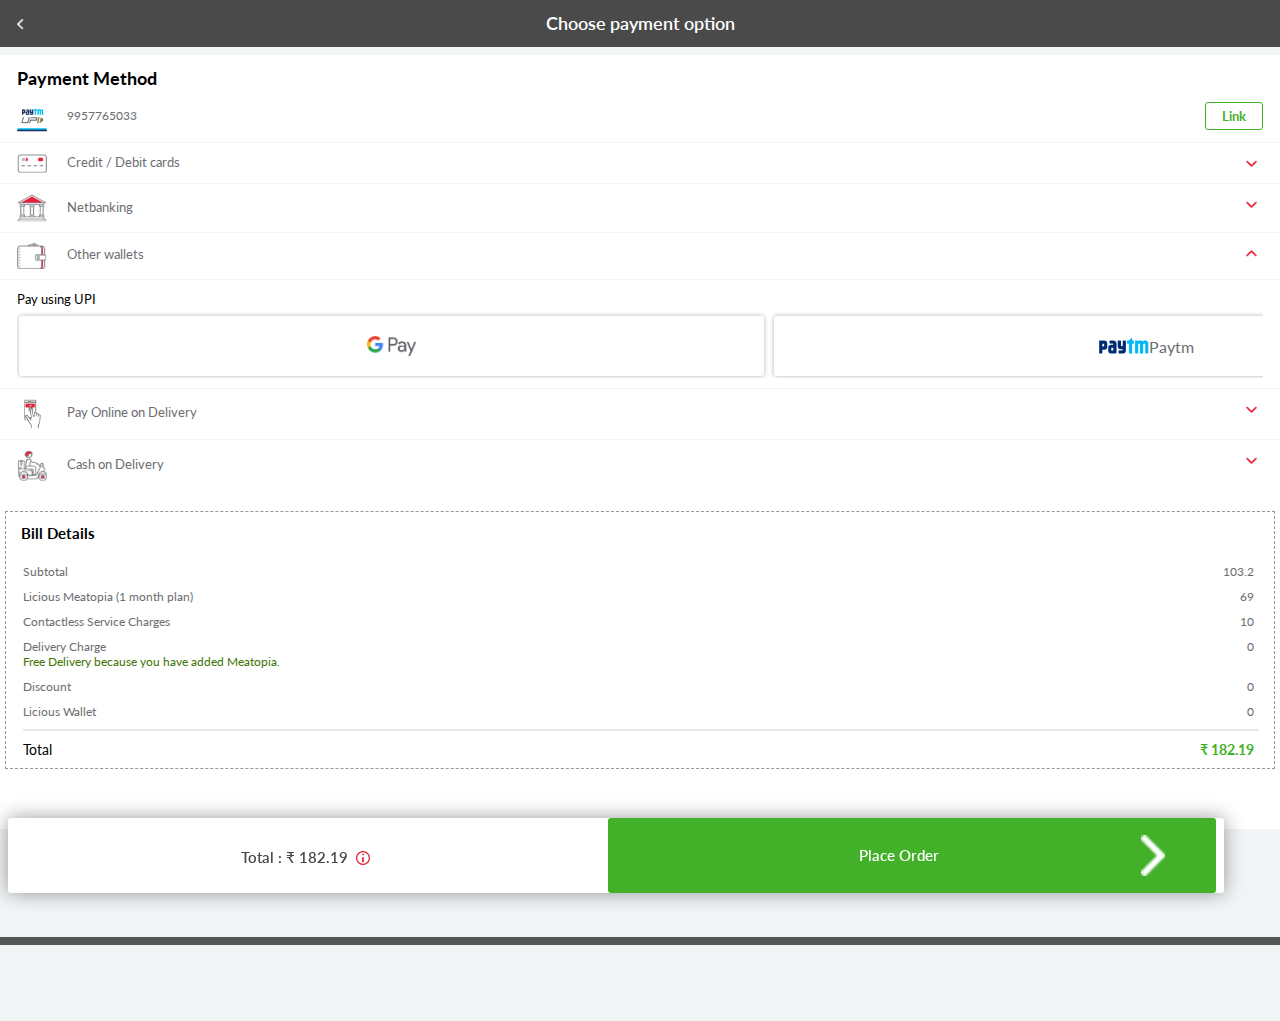
<file: index.html>
<!DOCTYPE html>
<!-- saved from url=(0038)https://m.licious.in/customer/payments -->
<html lang="en">

<head>
  <meta http-equiv="Content-Type" content="text/html; charset=UTF-8">


  <meta name="viewport" content="width=device-width, initial-scale=1.0">
  <!-- Styles -->
  <!-- <link rel="stylesheet" href="./images/main.css"> -->
  <link rel="stylesheet" href="./css/widget.css">
  <script type="text/javascript" src="./js/jquery.min.js"></script>
  <title> Licious | Payment
  </title>

  <!-- 
  <link href="./Licious _ Payment mobile_files/widget.css" rel="stylesheet">
  <link href="./Licious _ Payment mobile_files/cb.css" rel="stylesheet"> -->
</head>

<body>

  <div class="msite-whole-wrapper">
    <div class="loader" style="display: none;">
      <span></span>
    </div>
    <div id="mainWrapper">
      <div class="empty-cart">
        <div class="empty-image">
          <img data-src="/images/empty_cart_icon.png">
        </div>
        <div class="empty-status">
          <div class="empty-header">Your cart awaits your next meal</div>
          <div href="/" class="continue-shop">Continue shopping</div>
        </div>
      </div>
      <div class="checkout-alert">
        <div class="checkout-msg error">Currently not available </div>
      </div>
      <div class="toast"></div>
      <div class="notify-alert">
      </div>
      <div class="add_message">
        <img src="./images/info_2x.png" alt="Info">
        <span>×</span>
      </div>

      <div class="oos-alert">
        <div class="alert-box">
          <div class="header">
            <div><img src="./images/alert.png" alt="Alert!"></div>
            <div>Alert [Change in Delivery address]</div>
          </div>
          <div class="content">
            <p class="message">
              We have detected a change in your Delivery address.
              The Above will affect the Product availability, pricing, offers and more..
            </p>
          </div>
          <div class="ctas">
            <button class="btn-wired change-addr"> Change Address</button>
            <button class="btn-wired select-addr"> Select Address</button>
            <button class="btn-wired dismiss"> Dismiss</button>
            <button class="btn-cont btn-dark continue-shopping"> Continue Shopping</button>
            <button class="btn-dark review-cart"> Review Cart</button>
            <button class="btn-dark go-cart"> Review Cart</button>
            <button class="btn-dark view-cart"> View Cart</button>
            <button class="btn-wired delivery_slot">Ok</button>
            <button class="btn-wired load-money-failed">Ok</button>
          </div>
        </div>
      </div>


      <div class="checkout-oos-alert">
        <div class="alert-box">
          <div class="header">
            Forgot to select delivery slots?
          </div>
          <div class="content">
            <p class="message">
              Please select the time-slots for deliveries
            </p>
          </div>
          <div class="ctas">
            <button class="btn-cont btn-dark continue-shopping"> Continue Shopping</button>
            <button class="btn-dark review-cart"> Review Cart</button>
            <button class="btn-dark viewcart"> View Cart</button>
            <button class="btn-wired change-addr"> Change Address</button>
            <button class="btn-wired select-addr"> Select Address</button>
            <button class="btn-wired dismiss"> Dismiss</button>
            <button class="btn-wired ok"> Ok</button>
            <button class="btn-wired remove-cpn"> Remove Coupon</button>
            <button class="btn-dark apply-cpn">Continue</button>
            <button class="btn-wired cancelbtn"> Cancel</button>
            <button class="btn-dark delivery-waived"> Ok</button>
            <button class="btn-dark load-money-failed"> Ok</button>
            <button class="btn-wired upi-stay"> Stay</button>
            <button class="btn-dark upi-leave"> Leave</button>
            <button class="btn-wired reload-page">Ok</button>
          </div>
        </div>
      </div>

      <div class="ll-coupon-failure-popup">

      </div>
      <div class="page-header">
        <a><span class="back-button"><img src="./images/left-arrow.png"></span></a>
        <span class="title style-bold">Choose payment option</span>
      </div>

      <div class="payments-wrapper">
        <div class="payment-option-wrapper">
          <div class="payment-header">Payment Method</div>
          <div class="auto_renew_toast" style="display: none;">

          </div>
          <ul class="payment-types">
            <li class="pay-method paytm pp show" data-msg="">

              <div class="paytm-details">
                <div class="method-type">


                  <span class="pay-img"><img src="./images/paytm.png"></span><span class="pay-before">&nbsp; (Includes
                    food wallet) </span><span class="pay-name">9957765033</span><span class="pay-after">&nbsp; (Includes
                    food wallet) </span>
                </div>
                <div class="paytm-description">
                  <div class="paytm-verified">
                    <div class="inline-loader">
                      <img src="./images/preloader.gif" class="paytm-inline-loader-img">
                    </div>
                    <div class="paytm-inline-loader">
                      <svg width="32px" height="32px" viewBox="0 0 32 32" version="1.1"
                        xmlns="http://www.w3.org/2000/svg" xmlns:xlink="http://www.w3.org/1999/xlink">
                        <!-- Generator: Sketch 51.2 (57519) - http://www.bohemiancoding.com/sketch -->
                        <title>refresh</title>
                        <desc>Created with Sketch.</desc>
                        <defs>
                          <path
                            d="M0,12 C0,5.37221923 5.37258834,0 11.9998791,0 C18.6273512,0 24,5.37221923 24,12 C24,18.6273575 18.6273512,24 11.9998791,24 C5.37258834,24 0,18.6273575 0,12 Z"
                            id="path-1"></path>
                          <filter x="-29.2%" y="-20.8%" width="158.3%" height="158.3%" filterUnits="objectBoundingBox"
                            id="filter-2">
                            <feoffset dx="0" dy="2" in="SourceAlpha" result="shadowOffsetOuter1"></feoffset>
                            <fegaussianblur stdDeviation="2" in="shadowOffsetOuter1" result="shadowBlurOuter1">
                            </fegaussianblur>
                            <fecolormatrix values="0 0 0 0 0   0 0 0 0 0   0 0 0 0 0  0 0 0 0.131453804 0" type="matrix"
                              in="shadowBlurOuter1"></fecolormatrix>
                          </filter>
                        </defs>
                        <g id="Page-1" stroke="none" stroke-width="1" fill="none" fill-rule="evenodd">
                          <g id="3-copy" transform="translate(-223.000000, -275.000000)">
                            <g id="refresh" transform="translate(227.000000, 277.000000)">
                              <g id="Fill-1">
                                <use fill="black" fill-opacity="1" filter="url(#filter-2)" xlink:href="#path-1"></use>
                                <use fill="#FFFFFF" fill-rule="evenodd" xlink:href="#path-1"></use>
                              </g>
                              <path
                                d="M20.3770389,8.21027455 C19.883271,8.21125447 19.3895627,8.21290808 18.8958543,8.213888 C17.7853834,5.65758623 15.6056585,3.81068439 12.8522371,3.36788361 C9.78458875,2.87431079 6.84852442,4.33726822 5.09778951,6.91071857 C4.32021532,8.05361004 6.14765783,9.1236813 6.91867072,7.99040528 C9.31975017,4.46092172 14.4466936,4.77982402 16.5534687,8.21982876 C16.0972792,8.22105365 15.6412685,8.22221731 15.1850789,8.22319723 C15.0573721,8.22368719 14.9667665,8.2820536 14.9105778,8.36436677 C14.8190178,8.46505342 14.7843025,8.61265368 14.8800976,8.76533727 C15.7489336,10.1495337 16.6175309,11.5335465 17.4864266,12.9175592 C17.632505,13.1500449 17.9475073,13.1481463 18.0922139,12.9151094 C18.954071,11.5268095 19.8161667,10.1383259 20.6780835,8.75002604 C20.8206428,8.52035758 20.6328702,8.20953961 20.3770389,8.21027455 Z"
                                id="Fill-2" fill="#43b02a"></path>
                              <path
                                d="M16.5368626,15.9707464 C14.1556647,19.5022397 9.09142353,19.2128216 6.95585131,15.820202 C7.39273116,15.8190288 7.82961102,15.8177938 8.26672934,15.8168676 C8.39389429,15.8163736 8.484275,15.7579589 8.54037543,15.6752769 C8.63212736,15.5734526 8.66730191,15.4246372 8.57137673,15.2702645 C7.70316149,13.8748581 6.83500586,12.4792664 5.96679061,11.0841071 C5.82102489,10.8493987 5.50594437,10.8513129 5.36131138,11.0865153 C4.49965411,12.4859971 3.63799683,13.8859729 2.77633955,15.2859487 C2.63403166,15.5175079 2.82170876,15.8308229 3.07723101,15.8300819 C3.58606965,15.8286617 4.09490829,15.8274267 4.60374693,15.8260064 C5.72462277,18.3613631 7.88416138,20.1896925 10.6067313,20.6313222 C13.6728791,21.1289582 16.6074502,19.6542043 18.3568774,17.0593214 C19.1339965,15.906836 17.3074834,14.8278938 16.5368626,15.9707464 Z"
                                id="Fill-3" fill="#43b02a"></path>
                            </g>
                          </g>
                        </g>
                      </svg>
                    </div>
                    <span class="amount"></span>
                    <label class="check-container paytm-check">
                      <input type="checkbox" class="paytm-pay" id="paytm-pay" data-method="paytm"
                        data-methodname="Paytm">
                      <span class="checkmark"></span>
                    </label>
                  </div>
                  <button class="check-otp" style="display: inline-block;">Link</button>
                </div>
              </div>
              <div class="paytm-verification">
                <p class="text-wrap get-otp">
                  <input type="Number" class="paytm-otp" required=""><label>Enter OTP</label>
                  <span class="resent-otp">Resend</span>
                </p>
                <p class="error-paytm-otp" style="float: left; font-size: 11px; color: #43b02a;"></p>
                <button class="verify">Verify</button>
              </div>
              <p class="error-amt" style="display: none;">Insufficient balance. Tap place order to add money and pay</p>

            </li>
            <li class="pay-method credit-debit razorpay_cards show">
              <div class="pay-details ccdc" data-method="ccdc" data-methodname="Card" data-isactive="true"
                data-msg="Cards is experiencing low success rates currently, please use an alternate payment method.">
                <div class="method-type">


                  <span class="pay-img"><img src="./images/pay_ccdc.png"></span><span class="pay-name">Credit / Debit
                    cards</span></div>
                <div class="pay-description"><span class="pay-arrow"><img src="./images/dropdown1_icon.png"
                      class=""></span></div>
              </div>
              <div class="pay-section ccdc">
                <p class="text-wrap"><input type="text" class="card-number" maxlength="16" id="card_number"
                    required=""><label>Enter card number</label></p>
                <p class="text-wrap"><input type="text" class="card-owner" id="name_on_card" required=""><label>Name on
                    the card</label></p>
                <p class="text-wrap card-expiry-month"><input type="text" class="ex-month" id="expiry_month"
                    maxlength="2" required=""><label>MM</label></p>
                <p class="text-wrap card-expiry-year"><input type="text" class="ex-year" maxlength="4" id="expiry_year"
                    required=""><label>YYYY</label></p>
                <p class="text-wrap cvv-number-card"><input type="password" maxlength="4" class="cvv" id="card_cvv"
                    required=""><label>CVV</label></p>
                <div class="select-save-card">
                  <label class="check-container">
                    <input type="checkbox" class="check-payment" id="secure-card">
                    <span class="checkmark"></span>
                  </label>
                  <div class="label-name">Securely save card details</div>
                </div>



              </div>
            </li>
            <li class="pay-method netbanking razorpay_netbanking show">
              <div class="pay-details netbank" data-method="netbanking" data-methodname="netbanking"
                data-isactive="true"
                data-msg="Netbanking is experiencing low success rates currently, please use an alternate payment method.">
                <div class="method-type">


                  <span class="pay-img"><img src="./images/pay_nb.png"></span><span class="pay-name">Netbanking</span>
                </div>
                <div class="pay-description"><span class="pay-arrow"><img src="./images/dropdown1_icon.png"
                      class=""></span></div>
              </div>
              <div class="pay-section netbank">
                <div class="nb-text">Popular Banks</div>
                <ul class="popular-bank">

                  <li class="bank-detail">
                    <div class="left"><span class="bank-icon"><img src="./images/HDFC.png"></span><span
                        class="bank-name">HDFC
                        Bank</span><span class="bank-promo" style="margin-left: 10px;color:#417505;"></span></div>
                    <div class="right"><label class="check-container"><input type="checkbox"
                          class="check-payment sub-method imp-banks" data-paysource="HDFC"><span
                          class="checkmark"></span></label></div>
                  </li>
                  <li class="bank-detail">
                    <div class="left"><span class="bank-icon"><img src="./images/icici.png"></span><span
                        class="bank-name">ICICI
                        Bank</span><span class="bank-promo" style="margin-left: 10px;color:#417505;"></span></div>
                    <div class="right"><label class="check-container"><input type="checkbox"
                          class="check-payment sub-method imp-banks" data-paysource="ICIC"><span
                          class="checkmark"></span></label></div>
                  </li>
                  <li class="bank-detail">
                    <div class="left"><span class="bank-icon"><img src="./images/AXIB_1.png"></span><span
                        class="bank-name">Axis
                        Bank</span><span class="bank-promo" style="margin-left: 10px;color:#417505;"></span></div>
                    <div class="right"><label class="check-container"><input type="checkbox"
                          class="check-payment sub-method imp-banks" data-paysource="UTIB"><span
                          class="checkmark"></span></label></div>
                  </li>
                  <li class="bank-detail">
                    <div class="left"><span class="bank-icon"><img src="./images/kotak.png"></span><span
                        class="bank-name">Kotak
                        Bank</span><span class="bank-promo" style="margin-left: 10px;color:#417505;"></span></div>
                    <div class="right"><label class="check-container"><input type="checkbox"
                          class="check-payment sub-method imp-banks" data-paysource="KKBK"><span
                          class="checkmark"></span></label></div>
                  </li>
                  <li class="bank-detail">
                    <div class="left"><span class="bank-icon"><img src="./images/yes.png"></span><span
                        class="bank-name">Yes
                        Bank</span><span class="bank-promo" style="margin-left: 10px;color:#417505;"></span></div>
                    <div class="right"><label class="check-container"><input type="checkbox"
                          class="check-payment sub-method imp-banks" data-paysource="YESB"><span
                          class="checkmark"></span></label></div>
                  </li>
                  <li class="bank-detail">
                    <div class="left"><span class="bank-icon"><img src="./images/SBI.png"></span><span
                        class="bank-name">State Bank of
                        India</span><span class="bank-promo" style="margin-left: 10px;color:#417505;"></span></div>
                    <div class="right"><label class="check-container"><input type="checkbox"
                          class="check-payment sub-method imp-banks" data-paysource="SBIN"><span
                          class="checkmark"></span></label></div>
                  </li>
                  <li class="bank-detail">
                    <div class="left"><span class="bank-icon"><img src="./images/andhra.png"></span><span
                        class="bank-name">Andhra
                        Bank</span><span class="bank-promo" style="margin-left: 10px;color:#417505;"></span></div>
                    <div class="right"><label class="check-container"><input type="checkbox"
                          class="check-payment sub-method imp-banks" data-paysource="ANDB"><span
                          class="checkmark"></span></label></div>
                  </li>
                  <li class="bank-detail">
                    <div class="left"><span class="bank-icon"><img src="./images/canarabank.png"></span><span
                        class="bank-name">Canara
                        Bank</span><span class="bank-promo" style="margin-left: 10px;color:#417505;"></span></div>
                    <div class="right"><label class="check-container"><input type="checkbox"
                          class="check-payment sub-method imp-banks" data-paysource="CNRB"><span
                          class="checkmark"></span></label></div>
                  </li>
                  <li class="bank-detail">
                    <div class="left"><span class="bank-icon"><img src="./images/bob.png"></span><span
                        class="bank-name">Bank of
                        Baroda</span><span class="bank-promo" style="margin-left: 10px;color:#417505;"></span></div>
                    <div class="right"><label class="check-container"><input type="checkbox"
                          class="check-payment sub-method imp-banks" data-paysource="BARB_R"><span
                          class="checkmark"></span></label></div>
                  </li>
                </ul>
                <p class="other-bank">other Bank</p>
                <div class="select-bank">
                  <button class="add-card choose-bank"><span class="bank-name-select">Select Bank</span><span
                      class="img"><img src="./images/down-icon.png" class=""></span></button>
                </div>
                <div class="down-info">
                  <div class="bank-list">
                    <ul>

                      <li class="sub-method" data-paysource="AUBL" data-bankname="AU Small Finance Bank"><span
                          class="">AU Small Finance Bank</span></li>
                      <li class="sub-method" data-paysource="AIRP" data-bankname="Airtel Payments Bank"><span
                          class="">Airtel Payments Bank</span></li>
                      <li class="sub-method" data-paysource="ALLA" data-bankname="Allahabad Bank"><span
                          class="">Allahabad Bank</span></li>
                      <li class="sub-method" data-paysource="ANDB" data-bankname="Andhra Bank"><span class="">Andhra
                          Bank</span></li>
                      <li class="sub-method" data-paysource="UTIB" data-bankname="Axis Bank"><span class="">Axis
                          Bank</span></li>
                      <li class="sub-method" data-paysource="BBKM" data-bankname="Bank of Bahrein and Kuwait"><span
                          class="">Bank of Bahrein and Kuwait</span></li>
                      <li class="sub-method" data-paysource="BARB_R" data-bankname="Bank of Baroda - Retail Banking">
                        <span class="">Bank of Baroda - Retail Banking</span></li>
                      <li class="sub-method" data-paysource="MAHB" data-bankname="Bank of Maharashtra"><span
                          class="">Bank of Maharashtra</span></li>
                      <li class="sub-method" data-paysource="CNRB" data-bankname="Canara Bank"><span class="">Canara
                          Bank</span></li>
                      <li class="sub-method" data-paysource="CSBK" data-bankname="Catholic Syrian Bank"><span
                          class="">Catholic Syrian Bank</span></li>
                      <li class="sub-method" data-paysource="CBIN" data-bankname="Central Bank of India"><span
                          class="">Central Bank of India</span></li>
                      <li class="sub-method" data-paysource="COSB" data-bankname="Cosmos Co-operative Bank"><span
                          class="">Cosmos Co-operative Bank</span></li>
                      <li class="sub-method" data-paysource="DCBL" data-bankname="DCB Bank"><span class="">DCB
                          Bank</span></li>
                      <li class="sub-method" data-paysource="BKDN" data-bankname="Dena Bank"><span class="">Dena
                          Bank</span></li>
                      <li class="sub-method" data-paysource="DEUT" data-bankname="Deutsche Bank"><span class="">Deutsche
                          Bank</span></li>
                      <li class="sub-method" data-paysource="DBSS" data-bankname="Development Bank of Singapore"><span
                          class="">Development Bank of Singapore</span></li>
                      <li class="sub-method" data-paysource="DLXB" data-bankname="Dhanlaxmi Bank"><span
                          class="">Dhanlaxmi Bank</span></li>
                      <li class="sub-method" data-paysource="ESFB" data-bankname="Equitas Small Finance Bank"><span
                          class="">Equitas Small Finance Bank</span></li>
                      <li class="sub-method" data-paysource="FDRL" data-bankname="Federal Bank"><span class="">Federal
                          Bank</span></li>
                      <li class="sub-method" data-paysource="FSFB" data-bankname="Fincare Small Finance Bank"><span
                          class="">Fincare Small Finance Bank</span></li>
                      <li class="sub-method" data-paysource="HDFC" data-bankname="HDFC Bank"><span class="">HDFC
                          Bank</span></li>
                      <li class="sub-method" data-paysource="ICIC" data-bankname="ICICI Bank"><span class="">ICICI
                          Bank</span></li>
                      <li class="sub-method" data-paysource="IBKL" data-bankname="IDBI"><span class="">IDBI</span></li>
                      <li class="sub-method" data-paysource="IDFB" data-bankname="IDFC FIRST Bank"><span class="">IDFC
                          FIRST Bank</span></li>
                      <li class="sub-method" data-paysource="IDIB" data-bankname="Indian Bank"><span class="">Indian
                          Bank</span></li>
                      <li class="sub-method" data-paysource="IOBA" data-bankname="Indian Overseas Bank"><span
                          class="">Indian Overseas Bank</span></li>
                      <li class="sub-method" data-paysource="INDB" data-bankname="Indusind Bank"><span class="">Indusind
                          Bank</span></li>
                      <li class="sub-method" data-paysource="JAKA" data-bankname="Jammu and Kashmir Bank"><span
                          class="">Jammu and Kashmir Bank</span></li>
                      <li class="sub-method" data-paysource="JSFB" data-bankname="Jana Small Finance Bank"><span
                          class="">Jana Small Finance Bank</span></li>
                      <li class="sub-method" data-paysource="JSBP" data-bankname="Janata Sahakari Bank (Pune)"><span
                          class="">Janata Sahakari Bank (Pune)</span></li>
                      <li class="sub-method" data-paysource="KARB" data-bankname="Karnataka Bank"><span
                          class="">Karnataka Bank</span></li>
                      <li class="sub-method" data-paysource="KVBL" data-bankname="Karur Vysya Bank"><span class="">Karur
                          Vysya Bank</span></li>
                      <li class="sub-method" data-paysource="KKBK" data-bankname="Kotak Mahindra Bank"><span
                          class="">Kotak Mahindra Bank</span></li>
                      <li class="sub-method" data-paysource="LAVB_C"
                        data-bankname="Lakshmi Vilas Bank - Corporate Banking"><span class="">Lakshmi Vilas Bank -
                          Corporate Banking</span></li>
                      <li class="sub-method" data-paysource="LAVB_R"
                        data-bankname="Lakshmi Vilas Bank - Retail Banking"><span class="">Lakshmi Vilas Bank - Retail
                          Banking</span></li>
                      <li class="sub-method" data-paysource="NKGS" data-bankname="NKGSB Co-operative Bank"><span
                          class="">NKGSB Co-operative Bank</span></li>
                      <li class="sub-method" data-paysource="ORBC"
                        data-bankname="PNB (Erstwhile-Oriental Bank of Commerce)"><span class="">PNB (Erstwhile-Oriental
                          Bank of Commerce)</span></li>
                      <li class="sub-method" data-paysource="UTBI" data-bankname="PNB (Erstwhile-United Bank of India)">
                        <span class="">PNB (Erstwhile-United Bank of India)</span></li>
                      <li class="sub-method" data-paysource="PSIB" data-bankname="Punjab &amp; Sind Bank"><span
                          class="">Punjab &amp; Sind Bank</span></li>
                      <li class="sub-method" data-paysource="PUNB_R"
                        data-bankname="Punjab National Bank - Retail Banking"><span class="">Punjab National Bank -
                          Retail Banking</span></li>
                      <li class="sub-method" data-paysource="RATN" data-bankname="RBL Bank"><span class="">RBL
                          Bank</span></li>
                      <li class="sub-method" data-paysource="SRCB" data-bankname="Saraswat Co-operative Bank"><span
                          class="">Saraswat Co-operative Bank</span></li>
                      <li class="sub-method" data-paysource="SVCB" data-bankname="Shamrao Vithal Co-operative Bank">
                        <span class="">Shamrao Vithal Co-operative Bank</span></li>
                      <li class="sub-method" data-paysource="SIBL" data-bankname="South Indian Bank"><span
                          class="">South Indian Bank</span></li>
                      <li class="sub-method" data-paysource="SCBL" data-bankname="Standard Chartered Bank"><span
                          class="">Standard Chartered Bank</span></li>
                      <li class="sub-method" data-paysource="SBBJ" data-bankname="State Bank of Bikaner and Jaipur">
                        <span class="">State Bank of Bikaner and Jaipur</span></li>
                      <li class="sub-method" data-paysource="SBHY" data-bankname="State Bank of Hyderabad"><span
                          class="">State Bank of Hyderabad</span></li>
                      <li class="sub-method" data-paysource="SBIN" data-bankname="State Bank of India"><span
                          class="">State Bank of India</span></li>
                      <li class="sub-method" data-paysource="SBMY" data-bankname="State Bank of Mysore"><span
                          class="">State Bank of Mysore</span></li>
                      <li class="sub-method" data-paysource="STBP" data-bankname="State Bank of Patiala"><span
                          class="">State Bank of Patiala</span></li>
                      <li class="sub-method" data-paysource="SBTR" data-bankname="State Bank of Travancore"><span
                          class="">State Bank of Travancore</span></li>
                      <li class="sub-method" data-paysource="SYNB" data-bankname="Syndicate Bank"><span
                          class="">Syndicate Bank</span></li>
                      <li class="sub-method" data-paysource="TMBL" data-bankname="Tamilnadu Mercantile Bank"><span
                          class="">Tamilnadu Mercantile Bank</span></li>
                      <li class="sub-method" data-paysource="TNSC"
                        data-bankname="Tamilnadu State Apex Co-operative Bank"><span class="">Tamilnadu State Apex
                          Co-operative Bank</span></li>
                      <li class="sub-method" data-paysource="UCBA" data-bankname="UCO Bank"><span class="">UCO
                          Bank</span></li>
                      <li class="sub-method" data-paysource="UBIN" data-bankname="Union Bank of India"><span
                          class="">Union Bank of India</span></li>
                      <li class="sub-method" data-paysource="CORP"
                        data-bankname="Union Bank of India (Erstwhile Corporation Bank)"><span class="">Union Bank of
                          India (Erstwhile Corporation Bank)</span></li>
                      <li class="sub-method" data-paysource="VIJB" data-bankname="Vijaya Bank"><span class="">Vijaya
                          Bank</span></li>
                      <li class="sub-method" data-paysource="YESB" data-bankname="Yes Bank"><span class="">Yes
                          Bank</span></li>
                    </ul>
                  </div>
                </div>
              </div>
            </li>
            <li class="pay-method other-wallet razorpay_wallets show">
              <div class="pay-details wallet" data-method="other_wallets" data-methodname="wallet" data-isactive="true"
                data-msg="">
                <div class="method-type">


                  <span class="pay-img"><img src="./images/pay_wallet.png"></span><span class="pay-name">Other
                    wallets</span></div>
                <div class="pay-description"><span class="pay-arrow"><img src="./images/dropdown1_icon.png"
                      class="rotate"></span></div>
              </div>
              <div class="pay-section otherwallet">
                <ul class="popular-bank">
                  <li class="bank-detail">
                    <div class="left"><span class="bank-icon" style="width: 50px;"><img
                          src="./images/amaznpay.png"></span><span class="bank-promo"
                        style="margin-left: 10px ; color:#417505; font-size: 10px;"></span></div>
                    <div class="right"> <label class="check-container"><input type="checkbox"
                          class="wallet_check check-payment sub-method o_wallet" data-paysource="amazonpay"
                          data-check="true"
                          data-msg="Amazon is experiencing low success rates currently, please use an altern ate payment method."><span
                          class="checkmark"></span></label></div>
                  </li>
                  <li class="bank-detail">
                    <div class="left"><span class="bank-icon" style="width: 50px;"><img
                          src="./images/new-ola2.png"></span><span class="bank-promo"
                        style="margin-left: 10px ; color:#417505; font-size: 10px;"></span></div>
                    <div class="right"> <label class="check-container"><input type="checkbox"
                          class="wallet_check check-payment sub-method o_wallet" data-paysource="olamoney"
                          data-check="true"
                          data-msg="OlaMoney is experiencing low success rates currently, please use an alternate payment method."><span
                          class="checkmark"></span></label></div>
                  </li>
                  <li class="bank-detail">
                    <div class="left"><span class="bank-icon" style="width: 50px;"><img
                          src="./images/airtelmoney.png"></span><span class="bank-promo"
                        style="margin-left: 10px ; color:#417505; font-size: 10px;"></span></div>
                    <div class="right"> <label class="check-container"><input type="checkbox"
                          class="wallet_check check-payment sub-method o_wallet" data-paysource="airtelmoney"
                          data-check="true"
                          data-msg="Airtel is experiencing low success rates currently, please use an alternate payment method.."><span
                          class="checkmark"></span></label></div>
                  </li>
                </ul>
              </div>

            </li>

            <li class="pay-method razorpay-upi show">
              <div class="pay-details-upi upi-pay" data-isactive="true">
                <p class="upi-header">Pay using UPI</p>
                <div class="upi-container" data-msg=""><button class="upi-card g_pay" data-method="upi"
                    data-methodname="upi" data-paysource="g_pay" data-index="0" data-enabled="true">
                    <div class="upi-image center-fit"><img src="./images/upi_gpay.png" class=""><span></span></div>
                    <p class="upi-offer"></p>
                    <p class="dis-msg"></p>
                    <div class="button-check"></div>
                  </button><button class="upi-card paytm_upi" data-method="upi" data-methodname="upi"
                    data-paysource="paytm_upi" data-index="1" data-enabled="true">
                    <div class="upi-image center-fit"><img src="./images/paytm_upi2.png" class=""><span>Paytm</span>
                    </div>
                    <p class="upi-offer"></p>
                    <p class="dis-msg"></p>
                    <div class="button-check"></div>
                  </button><button class="upi-card more_upi" data-method="upi" data-methodname="upi"
                    data-paysource="more_upi" data-index="2" data-enabled="true">
                    <div class="upi-image center-fit"><img src="./images/more_upi_v2.png" class=""><span>More UPI</span>
                    </div>
                    <p class="upi-offer"></p>
                    <p class="dis-msg"></p>
                    <div class="button-check"></div>
                  </button></div>
                <div class="vpa-section">
                  <p class="upi-notify">Enter your VPA ID / UPI ID &amp; Tap place order to proceed</p>
                  <input type="text" class="user-vpa" id="user-vpa" placeholder="eg. Johnsmith@upi, 9881529278@axisbank"
                    autofocus="">
                  <p class="error-upi-vpa" style="float: left; font-size: 11px; color: #43b02a;"></p>
                </div>
              </div>
            </li>

            <li class="pay-method pay-later pod show" style="display: list-item;">

              <div class="pay-details pay-later" data-method="pay-later" data-methodname="Pay on Delivery"
                data-isactive="false" data-msg="">
                <div class="method-type">


                  <span class="pay-img"><img src="./images/pay_delivery.png"></span><span class="pay-name">Pay Online on
                    Delivery</span></div>
                <div class="pay-description"><span class="pay-arrow"><img src="./images/dropdown1_icon.png"></span>
                </div>
              </div>
              <div class="pay-section paylater">
                <div class="pay-later">
                  <img src="./images/pod.png">
                </div>
                <div class="paylater-check">
                  <label class="check-container">
                    <input type="checkbox" class="check-payment" id="pod">
                    <span class="checkmark"></span>
                  </label>
                  <div class="label-name">Pay online on delivery using wallets,
                    card and netbanking</div>
                </div>
              </div>
            </li>
            <li class="pay-method COD cod show" style="display: list-item;">
              <div class="pay-details cash" data-method="cod" data-methodname="Cash on Delivery" data-isactive="false"
                data-msg="As a safety measure, orders can be placed using only pre-payment options">
                <div class="method-type">


                  <span class="pay-img"><img src="./images/pay_cod.png"></span><span class="pay-name">Cash on
                    Delivery</span></div>
                <div class="pay-description"><span class="pay-arrow"><img src="./images/dropdown1_icon.png"></span>
                </div>

              </div>
              <div class="pay-section cash">
                <div class="cod">
                  <img src="./images/cash-img.png">
                </div>
                <div class="cod-check">
                  <label class="check-container">
                    <input type="checkbox" class="check-payment" id="cod">
                    <span class="checkmark"></span>
                  </label>
                  <div class="label-name">Pay using cash</div>
                </div>
              </div>
            </li>

          </ul>
          <div class="place-order">
            <div class="total style-bold" style="margin-top: 5px;">
              <span class="pay-text style-bold">Total : </span> ₹ <span class="style-bold pay-amount">182.19</span><span
                class="payment-info"><img src="./images/information.png"></span>
              <!-- <div class="delivery-fee" style="font-size: 10px;"></div> -->
            </div>
            <button class="order" data-payable_amount="182.19" hasloyaltyinorder="true" loyalty_final_amt="182.19"
              data-method="pay-later" data-methodname="Pay on Delivery">
              <div class="order-text"><span class="style-bold font-15 placeorder">Place Order</span></div>
              <div class="go-next"><img src="./images/side-arrow-order.png"></div>
            </button>
          </div>



          <div class="payment-break-down">
            <div class="header">Bill Details

            </div>
            <ul class="payment-charges">
              <li class="pay_list ">
                <div class="key"><span>Subtotal</span><span class="message"></span></div>
                <div class="value  ">103.2</div>
              </li>
              <li class="pay_list ">
                <div class="key"><span>Licious Meatopia (1 month plan)</span><span class="message"></span></div>
                <div class="value  ">69</div>
              </li>
              <li class="pay_list ">
                <div class="key"><span>Contactless Service Charges</span><span class="message"></span></div>
                <div class="value  ">10</div>
              </li>
              <li class="pay_list ">
                <div class="key"><span>Delivery Charge</span><span class="message" style="color:#417505">Free Delivery
                    because you have added Meatopia.</span></div>
                <div class="value  ">0</div>
              </li>
              <li class="pay_list ">
                <div class="key"><span>Discount</span><span class="message"></span></div>
                <div class="value  ">0</div>
              </li>
              <li class="pay_list ">
                <div class="key"><span>Licious Wallet</span><span class="message"></span></div>
                <div class="value  L_wallet">0</div>
              </li>
              <li>
                <div class="seperator"></div>
              </li>
              <li>
                <div class="key-total"><span>Total</span></div>
                <div class="value-total undefined">182.19</div>
              </li>
            </ul>
          </div>

          <div class="order-failed-wrapper">
            <div class="order-failed">
              <div class="failed-image">
                <img src="./images/error_pay.png">
                <div class="failed-status">Order creation failed</div>
                <div class="failed-text">Your order is not created due to unforeseen issues</div>
              </div>
              <!-- <div class="try-again">Back to cart</div> -->
              <!-- <div  class="pay-by-cash" style="display: none;" data-method="cod" data-methodname="Cash on Delivery">Pay by cash</div> -->
              <div class="pay-on-delivery" data-method="pod" data-methodname="Pay on Delivery"
                style="display: inline-block;">Pay online on Delivery</div>
              <div class="try-again">Cancel</div>
            </div>

          </div>

          <div class="custom-paypal-pop-wrapper">
            <div class="custom-popup">
              <div class="popup-image">
                <img src="./images/error_pay.png">
                <div class="popup-status">Order creation failed</div>
                <div class="popup-text"></div>
              </div>
              <!-- <div class="try-again">Back to cart</div> -->
              <!-- <div  class="pay-by-cash" style="display: none;" data-method="cod" data-methodname="Cash on Delivery">Pay by cash</div> -->
              <div class="popup-btn-1" data-method="pod" data-methodname="Pay on Delivery">Pay online on Delivery</div>
              <div class="popup-btn-2">Cancel</div>
            </div>
          </div>

          <div class="paytm-addmoney-wrapper lock-screen">
            <div class="paytm-addmoney">
              <div class="wrapper"><span class="icon-wrap"><img src="./images/paytm.png" class="paytm-icon"></span><span
                  class="cross-wrap"><img src="./images/002_cancel.png" class="cancel-img"></span></div>
              <p class="amt">Please add min. <span class="paytm_load_amt"></span> to place order</p>
              <div class="fields-wrapper">
                <div class="field">
                  <p class="text-wrap"><input type="text" class="money-added" required=""><label>Enter Amount</label>
                  </p>
                  <div class="select-money"><span class="price" value="600">₹ 600</span><span class="price"
                      value="700">₹ 700</span><span class="price" value="1000">₹ 1000</span></div>
                </div>
                <button class="add-money-paytm">Add money <p style="font-size: 10px;">and Pay</p></button>

              </div>

            </div>
          </div>
          <div class="upi-processing-wrapper">
            <div class="page-header">
              <a><span class="close-upi-button"><img src="./images/cross.png"></span></a>
              <span class="title style-bold">UPI Transaction</span>
            </div>
            <div class="upi-header-wrap">
              <div class="upi-type">
                <div class="upi-type-image">
                  <img src="./images/upi_gpay.png">
                </div>
                <div class="upi-name"></div>
              </div>
              <div class="upi-bank"></div>
              <p class="upi-desc">You will receive collect request from Licious in UPI app via notification.</p>
              <div class="timer-wrap">
                <div class="upi-loader"></div>
                <div class="upi-timer"></div>
              </div>
              <div class="upi-notification">If Notifications are disabled, open UPI app and accept request to place
                order</div>
            </div>
          </div>

        </div>
        <button class="pay_btn_sub" style="display:none">
          <div>Confirm payment method</div>
        </button>

        <script src="./js/custom.js"></script>

      </div>
      <form method="post" id="paytmForm" action="#" accept-charset="utf-8" style="margin-top:15%;">
        <input type="hidden" name="_token" value="8Gil297KAL0toQegR4mLZnYQF2le77BciWxlEzyQ">
        <input id="paytmtxtamount" name="paytmtxtamount" value="" hidden="true">
        <input id="paytmorderid" name="paytmorderid" value="" hidden="true">
        <input id="paytmcustid" name="paytmcustid" value="" hidden="true">
        <input id="paytmssotoken" name="paytmssotoken" value="" hidden="true">
        <input id="paytmmobile" name="paytmmobile" value="" hidden="true">
        <input id="callbackURL" name="callbackURL" value="" hidden="true">
      </form>
    </div>
  </div>


</body>

</html>
</file>
<file: css/widget.css>
@charset "UTF-8";
@import url(https://fonts.googleapis.com/css?family=Signika:300,400,600,700);
@import url(https://fonts.googleapis.com/css?family=Lato:300,400,700,900);
@import url(https://fonts.googleapis.com/css?family=Source+Sans+Pro:300,400,700,900);
@import url(https://fonts.googleapis.com/css?family=Barlow:400,500,600,700&display=swap);
*,
:after,
:before {
	-webkit-box-sizing: border-box;
	-moz-box-sizing: border-box;
	box-sizing: border-box;
	outline: 0
}
body,
html {
	margin: 0;
	padding: 0;
	border: 0
}
* {
	-webkit-font-smoothing: antialiased;
	text-shadow: 1px 1px 1px rgba(0, 0, 0, .004)
}
html {
	-webkit-text-size-adjust: 100%;
	-ms-text-size-adjust: 100%
}
body {
	line-height: 1.5;
	word-wrap: break-word;
	-webkit-text-size-adjust: none;
	background: #fff;
	overflow-y: scroll
}
ul {
	list-style: none;
	margin: 0;
	padding: 0
}
ul li {
	display: inline-block
}
a {
	text-decoration: none
}
h1,
h2,
h3,
h4,
h5,
h6 {
	font-weight: 400;
	margin: 0;
	line-height: 1
}
input[type=email],
input[type=password],
input[type=tel],
input[type=text] {
	border: none;
	outline: 0
}
* {
	font-family: Lato, sans-serif;
	font-weight: 400;
	padding: 0;
	margin: 0
}
body {
	background: #f2f5f6;
	-webkit-tap-highlight-color: transparent
}
b {
	font-weight: 600
}
b span {
	font-weight: 600
}
.font-italic {
	font-style: italic
}
.font-15 {
	font-size: 15px
}
.font-18 {
	font-size: 18px
}
input[type=tel]:disabled~label {
	top: 10px!important;
	font-size: 11px!important;
	outline: 0!important;
	color: #9c9c9c!important
}
input[type=tel]:disabled {
	background: #fff!important;
	color: #000!important
}
.load-amount {
	display: inline-block!important;
	vertical-align: middle;
	width: 100%;
	border-radius: 0;
	border-bottom: 1px solid #6e6f71!important;
	padding: 3px 5px;
	font-size: 14px;
	-webkit-appearance: none;
	-moz-appearance: none;
	appearance: none
}
.custom-paypal-pop-wrapper {
    display: none;
    position: fixed;
    top: 0;
    left: 0;
    width: 100%;
    height: 100%;
    background-color: rgba(0,0,0,.59);
    padding-top: 50px;
    z-index: 20;
    text-align: center;
}
.text-wrap {
    position: relative;
}

.text-wrap input {
    border-bottom: solid 1px #cbcbcb;
    margin-top: 22px;
}
input[type=email], input[type=number], input[type=password], input[type=tel], input[type=text] {
    display: inline-block;
    vertical-align: middle;
    width: 100%;
    border-radius: 0;
    border-bottom: 1px solid #6e6f71;
    border-right: none;
    border-left: none;
    border-top: none;
    padding: 3px 5px;
    font-size: 14px;
    -webkit-appearance: none;
    -moz-appearance: none;
    appearance: none;
}
.text-wrap {
	position: relative
}
.text-wrap input {
	border-bottom: solid 1px #cbcbcb;
	margin-top: 22px
}
.text-wrap input:focus {
	outline: 0
}
.text-wrap label {
	color: #9c9c9c;
	font-size: 13px;
	font-weight: 400;
	position: absolute;
	pointer-events: none;
	left: 0;
	top: 24px!important;
	transition: .2s ease all;
	-moz-transition: .2s ease all;
	-webkit-transition: .2s ease all
}
.text-wrap input:focus~label,
.text-wrap input:valid~label {
	top: 10px!important;
	font-size: 11px;
	color: #9c9c9c
}
.label-name {
    display: inline-block;
    margin-left: 25px;
}
#mainWrapper {
    margin: 0!important;
    padding: 0!important;
}
.empty-cart {
    display: none;
    height: 100%;
    width: 100%;
    position: fixed;
    overflow: hidden;
    text-align: center;
    z-index: 160;
    top: 0;
    left: 0;
    background: #f8f8f8;
    margin-top: 47px;
}
.empty-cart .empty-image {
    width: 100%;
    text-align: center;
    display: block;
    margin: 0 auto;
    margin-top: 25%;
}
.empty-cart .empty-image img {
    width: 50%;
}
.empty-cart .empty-status {
    overflow: hidden;
    display: block;
}
.empty-cart .empty-status .empty-header {
    color: #6d6e71;
    font-size: 15px;
}
.empty-cart .empty-status .continue-shop {
    background-color: #43b02a;
    color: #fff;
    width: 95%;
    border: none;
    border-radius: 3px;
    font-size: 16px;
    font-weight: 700;
    margin-top: 20px;
    padding: 10px 0;
    margin: 10px auto;
}
.checkout-alert .error {
    color: #43b02a;
    border: 1px solid #43b02a;
    background-color: #fff6f7!important;
}
.checkout-alert .checkout-msg {
    position: fixed;
    font-size: 14px;
    padding: 8px 0;
    text-align: center;
    margin: 0 7px;
    width: 96%;
    transform: translateY(-50px);
    transition: all 450ms ease-in;
    z-index: 200;
    display: none;
}
.toast {
    padding: 4px 10px;
    background: rgba(0, 0, 0, .65);
    color: #fff;
    font-size: 14px;
    position: fixed;
    bottom: -45px;
    left: 0;
    right: 0;
    transition: all 350ms ease-out;
    z-index: 175;
}
.notify-alert {
    background-color: #417505;
    color: #fff;
    text-align: center;
    margin-top: -10px;
    font-size: 14px;
    line-height: 17px;
    padding: 8px 0;
    display: none;
    font-family: lato;
    z-index: 360;
    position: fixed;
    bottom: 0;
    width: 100%;
}
.add_message {
    position: fixed;
    bottom: 0;
    font-size: 12px;
    color: #fff;
    padding: 10px 15px;
    background: #de6a0b;
    z-index: 360;
    width: 100%;
    left: 0;
    display: none;
    height: 45px;
    bottom: 59px;
}
.add_message img {
    display: inline-block;
    vertical-align: text-bottom;
    margin-right: 15px;
    width: 19px;
}
.add_message span {
    float: right;
    color: #8d8d8d;
    border: 1px solid #8d8d8d;
    border-radius: 50%;
    background: #fff;
    width: 22px;
    height: 22px;
    font-size: 20px;
    text-align: center;
    line-height: .9;
    font-weight: 700;
    display: none;
}
.oos-alert {
    position: fixed;
    width: 100%;
    height: 100%;
    background: rgba(0, 0, 0, .5);
    top: 0;
    left: 0;
    z-index: 175;
    display: none;
}
.oos-alert .alert-box {
    padding: 15px;
    background: #fff;
    position: absolute;
    top: 110px;
    width: 85%;
    text-align: center;
    left: 7%;
    border-radius: 3px;
}
@media (max-width: 320px) and (min-width: 300px)
{
    .oos-alert .alert-box {
        font-size: 15px;
    }
    
}
.oos-alert .alert-box .header {
    color: #e32038;
}
.oos-alert .alert-box .header img {
    width: 25px;
    display: inline-block;
    vertical-align: text-top;
    margin-right: 10px;
}
.oos-alert .alert-box .content {
    padding: 15px;
    color: #727077;
    font-size: 14px;
    line-height: 1.5;
}
.oos-alert .alert-box .ctas {
    margin-top: 15px;
}
.oos-alert .alert-box .ctas button {
    display: none;
    vertical-align: middle;
    min-width: 119px;
    padding: 6px 8px;
    margin: 0;
    font-weight: 600;
}
.oos-alert .alert-box .ctas button.btn-dark {
    max-width: 119px;
    border: 1px solid #e20f2b;
    background-color: #e20f2b;
    color: #fff;
}
.oos-alert .alert-box .ctas button.btn-cont {
    max-width: 143px;
}

.oos-alert .alert-box .ctas button {
    display: none;
    vertical-align: middle;
    min-width: 119px;
    padding: 6px 8px;
    margin: 0;
    font-weight: 600;
}
.checkout-oos-alert {
    position: fixed;
    width: 100%;
    height: 100%;
    background: rgba(0, 0, 0, .5);
    top: 0;
    left: 0;
    z-index: 175;
    display: none;
}
.checkout-oos-alert .alert-box {
    padding: 10px 10px;
    background: #fff;
    position: absolute;
    top: 110px;
    width: 85%;
    text-align: left;
    left: 7%;
    border-radius: 10px;
}
.checkout-oos-alert .alert-box .header {
    color: #d47015;
    font-size: 17px;
    font-weight: 700;
}
.checkout-oos-alert .alert-box .content {
    color: #727077;
    font-size: 14px;
    padding: 10px 0;
    margin: 0;
}
.ll-coupon-failure-popup {
    position: fixed;
    width: 100%;
    height: 100%;
    background: rgba(0, 0, 0, .5);
    z-index: 150;
    display: none;
}
.page-header {
    background-color: #4a4a4a;
    width: 100%;
    text-align: center;
    padding: 10px 0;
    font-size: 18px;
    color: #fff;
    font-weight: 600;
    position: fixed;
    top: 0;
    z-index: 100;
}
.page-header .back-button {
    float: left;
    position: absolute;
    width: 40px;
    top: 10px;
    left: 0;
}
.page-header .back-button img {
    width: 7px;
}
.style-bold {
    font-weight: 600;
}

.payments-wrapper .order-processing-wrapper .order-processing {
	-webkit-box-shadow: 0 0 4px rgba(0, 0, 0, .2);
	-moz-box-shadow: 0 0 4px rgba(0, 0, 0, .2);
	box-shadow: 0 0 4px rgba(0, 0, 0, .2)
}
.payments-wrapper {
	width: 100%;
	position: relative;
	margin-top: 55px
}
.loyalty_payment_wrapper .free_del_msg,
.payments-wrapper .free_del_msg {
	display: none;
	text-align: center;
	border: 1px solid #d47015;
	width: 96%;
	margin-left: 2%;
	color: #d47015;
	background: #fffdf9;
	padding: 4px 0;
	font-size: 14px
}
.loyalty_payment_wrapper .free_del_msg.show,
.payments-wrapper .free_del_msg.show {
	display: block
}
.loyalty_payment_wrapper .deliver-option,
.payments-wrapper .deliver-option {
	margin: 10px 7px;
	clear: both;
	padding: 10px;
	background-color: #fff;
	border-radius: 3px;
	box-shadow: 0 2px 3px 0 rgba(0, 0, 0, .3)
}
.loyalty_payment_wrapper .deliver-option .del-details,
.payments-wrapper .deliver-option .del-details {
	width: 100%;
	overflow: hidden;
	margin-bottom: 5px
}
.loyalty_payment_wrapper .deliver-option .del-details .deliver-header,
.payments-wrapper .deliver-option .del-details .deliver-header {
	float: left;
	font-size: 13px;
	color: #cbcbcb
}
.loyalty_payment_wrapper .deliver-option .del-details .edit-slot,
.payments-wrapper .deliver-option .del-details .edit-slot {
	float: right;
	font-size: 12px;
	color: #43b02a
}
.loyalty_payment_wrapper .deliver-option .delivery-message,
.payments-wrapper .deliver-option .delivery-message {
	font-size: 13px;
	color: #6d6e71
}
.loyalty_payment_wrapper .contactless-deliver-option,
.payments-wrapper .contactless-deliver-option {
	margin: -9px 7px 2px 7px;
	clear: both;
	padding: 10px;
	background-color: #fff;
	border-radius: 3px;
	box-shadow: 0 2px 3px 0 rgba(0, 0, 0, .3)
}
.loyalty_payment_wrapper .contactless-deliver-option .contactless-del-details,
.payments-wrapper .contactless-deliver-option .contactless-del-details {
	width: 100%;
	overflow: hidden
}
.loyalty_payment_wrapper .contactless-deliver-option .contactless-del-details .check-container,
.payments-wrapper .contactless-deliver-option .contactless-del-details .check-container {
	position: absolute;
	color: #6d6e71;
	cursor: pointer;
	font-size: 14px;
	-webkit-user-select: none;
	-moz-user-select: none;
	-ms-user-select: none;
	user-select: none
}
.loyalty_payment_wrapper .contactless-deliver-option .contactless-del-details .check-container input[type=checkbox],
.payments-wrapper .contactless-deliver-option .contactless-del-details .check-container input[type=checkbox] {
	position: absolute;
	opacity: 1;
	overflow: hidden;
	width: 18px;
	top: 0;
	left: 0;
	display: block;
	height: 18px;
	cursor: pointer
}
.loyalty_payment_wrapper .contactless-deliver-option .contactless-del-details .checkmark,
.payments-wrapper .contactless-deliver-option .contactless-del-details .checkmark {
	position: absolute;
	top: 0;
	left: 0;
	height: 18px;
	width: 18px;
	border: 1px solid #cbcbcb
}
.loyalty_payment_wrapper .contactless-deliver-option .contactless-del-details .checkmark:after,
.payments-wrapper .contactless-deliver-option .contactless-del-details .checkmark:after {
	content: "";
	position: absolute;
	display: none
}
.loyalty_payment_wrapper .contactless-deliver-option .contactless-del-details .check-container input:checked~.checkmark:after,
.payments-wrapper .contactless-deliver-option .contactless-del-details .check-container input:checked~.checkmark:after {
	display: block
}
.loyalty_payment_wrapper .contactless-deliver-option .contactless-del-details .check-container .checkmark:after,
.payments-wrapper .contactless-deliver-option .contactless-del-details .check-container .checkmark:after {
	left: 5px;
	top: 1px;
	width: 5px;
	height: 10px;
	border: solid #43b02a;
	border-width: 0 2px 2px 0;
	-webkit-transform: rotate(45deg);
	-ms-transform: rotate(45deg);
	transform: rotate(45deg)
}
.loyalty_payment_wrapper .contactless-deliver-option .contactless-del-details .contactless-deliver-header,
.payments-wrapper .contactless-deliver-option .contactless-del-details .contactless-deliver-header {
	margin-left: 7%;
	font-family: Lato;
	font-size: 12px;
	font-weight: 700;
	line-height: 15px;
	text-align: left;
	color: #6d6e71;
	position: relative;
	top: 1px
}
.loyalty_payment_wrapper .contactless-deliver-option .contactless-del-details .contactless-view,
.payments-wrapper .contactless-deliver-option .contactless-del-details .contactless-view {
	float: right;
	font-size: 12px;
	color: #43b02a;
	position: relative;
	top: -13px
}
.loyalty_payment_wrapper .contactless-deliver-option .contactless-delivery-message,
.payments-wrapper .contactless-deliver-option .contactless-delivery-message {
	margin-left: 7%;
	font-family: Lato;
	font-size: 12px;
	line-height: 15px;
	text-align: left;
	color: #6d6e71;
	margin-top: -10px
}
.loyalty_payment_wrapper .dashed_container,
.payments-wrapper .dashed_container {
	border: dashed 2px #417505;
	background-color: #f9fffa;
	border-radius: 5px;
	margin: 7px 8px
}
.loyalty_payment_wrapper .dashed_container .coupon_parent,
.payments-wrapper .dashed_container .coupon_parent {
	display: flex;
	flex-direction: column
}
.loyalty_payment_wrapper .dashed_container .coupon_parent .coupon_header,
.payments-wrapper .dashed_container .coupon_parent .coupon_header {
	margin-top: 10px;
	font-family: Lato;
	font-size: 13px;
	line-height: 16px;
	text-align: left;
	margin-bottom: 5px;
	margin-left: 15px
}
.loyalty_payment_wrapper .dashed_container .coupon_parent .coupon_data_container,
.payments-wrapper .dashed_container .coupon_parent .coupon_data_container {
	display: flex;
	flex-direction: row;
	justify-content: space-between;
	margin-bottom: 5px;
	margin-left: 15px
}
.loyalty_payment_wrapper .dashed_container .coupon_parent .coupon_data_container .cpn_code,
.payments-wrapper .dashed_container .coupon_parent .coupon_data_container .cpn_code {
	width: 70%;
	font-family: Lato;
	font-size: 15px;
	line-height: 18px;
	text-align: left;
	color: #708090;
	border-bottom: thin solid #f8f8f8;
	text-transform: uppercase
}
.loyalty_payment_wrapper .dashed_container .coupon_parent .coupon_data_container .remove_referral_btn,
.payments-wrapper .dashed_container .coupon_parent .coupon_data_container .remove_referral_btn {
	text-align: center;
	border: 1px solid #708090;
	border-radius: 5px;
	background-color: #f9fffa;
	margin-right: 10px
}
.loyalty_payment_wrapper .dashed_container .coupon_parent .coupon_data_container .remove_referral_btn span,
.payments-wrapper .dashed_container .coupon_parent .coupon_data_container .remove_referral_btn span {
	padding: 10px;
	font-family: Lato;
	font-size: 10px;
	font-weight: 700;
	line-height: 25px;
	text-align: right;
	color: #708090
}
.loyalty_payment_wrapper .dashed_container .coupon_parent .cpn_sucess,
.payments-wrapper .dashed_container .coupon_parent .cpn_sucess {
	margin-bottom: 5px
}
.loyalty_payment_wrapper .dashed_container .coupon_parent .cpn_sucess .round-tick-success,
.payments-wrapper .dashed_container .coupon_parent .cpn_sucess .round-tick-success {
	display: inline-block;
	width: 16px;
	height: 16px;
	position: relative;
	background-color: green;
	vertical-align: middle;
	margin-right: 7px;
	margin-left: 15px;
	border-radius: 10px
}
.loyalty_payment_wrapper .dashed_container .coupon_parent .cpn_sucess .round-tick-success:after,
.payments-wrapper .dashed_container .coupon_parent .cpn_sucess .round-tick-success:after {
	content: '';
	display: block;
	top: 3px;
	left: 6px;
	position: absolute;
	width: 4px;
	height: 8px;
	border: solid #fff;
	border-width: 0 2px 2px 0;
	transform: rotate(45deg)
}
.loyalty_payment_wrapper .dashed_container .coupon_parent .cpn_sucess .cpn_success_msg,
.payments-wrapper .dashed_container .coupon_parent .cpn_sucess .cpn_success_msg {
	font-family: Lato;
	font-size: 3.3vw;
	line-height: 16px;
	text-align: left;
	color: #417505
}
.loyalty_payment_wrapper .dashed_container .coupon_parent .cpn_sucess .complimentery-msg,
.payments-wrapper .dashed_container .coupon_parent .cpn_sucess .complimentery-msg {
	background-color: green;
	color: #fff;
	padding: 2px 4px;
	margin: 2px 12px;
	margin-left: 40px;
	font-size: 12px
}
.loyalty_payment_wrapper .coupon-wrapper,
.payments-wrapper .coupon-wrapper {
	padding: 8px 15px;
	margin: 8px;
	font-size: 14px;
	background-color: #fff;
	box-shadow: 0 2px 3px 0 rgba(0, 0, 0, .3);
	border-radius: 5px
}
.loyalty_payment_wrapper .coupon-wrapper .coupon-contain,
.payments-wrapper .coupon-wrapper .coupon-contain {
	transform: rotate(0)
}
.loyalty_payment_wrapper .coupon-wrapper .coupon-contain .apply-coupon,
.payments-wrapper .coupon-wrapper .coupon-contain .apply-coupon {
	display: inline-block
}
.loyalty_payment_wrapper .coupon-wrapper .coupon-contain .change-arrow,
.payments-wrapper .coupon-wrapper .coupon-contain .change-arrow {
	transform: rotate(180deg)
}
.loyalty_payment_wrapper .coupon-wrapper .coupon-contain .cpn-success,
.payments-wrapper .coupon-wrapper .coupon-contain .cpn-success {
	display: none
}
.loyalty_payment_wrapper .coupon-wrapper .coupon-contain .cpn-success .round-tick,
.payments-wrapper .coupon-wrapper .coupon-contain .cpn-success .round-tick {
	display: inline-block;
	position: relative;
	border: 2px solid #cbcbcb;
	width: 20px;
	height: 20px;
	border-radius: 10px;
	vertical-align: middle;
	margin-right: 10px
}
.loyalty_payment_wrapper .coupon-wrapper .coupon-contain .cpn-success .round-tick .ticked,
.payments-wrapper .coupon-wrapper .coupon-contain .cpn-success .round-tick .ticked {
	content: "\2713";
	background-color: #417505;
	width: 20px;
	position: absolute;
	height: 20px;
	top: -2px;
	left: -2px;
	border-radius: 10px;
	font-weight: 700;
	color: #fff;
	text-align: center
}
.loyalty_payment_wrapper .coupon-wrapper .coupon-contain .cpn-success.show,
.payments-wrapper .coupon-wrapper .coupon-contain .cpn-success.show {
	display: inline-block
}
.loyalty_payment_wrapper .coupon-wrapper .coupon-contain .coupon-arrow,
.payments-wrapper .coupon-wrapper .coupon-contain .coupon-arrow {
	float: right;
	width: 10px
}
.loyalty_payment_wrapper .coupon-wrapper .coupon-contain .coupon-arrow img,
.payments-wrapper .coupon-wrapper .coupon-contain .coupon-arrow img {
	width: 100%
}
.loyalty_payment_wrapper .coupon-wrapper .cpn_code,
.payments-wrapper .coupon-wrapper .cpn_code {
	position: relative;
	display: none
}
.loyalty_payment_wrapper .coupon-wrapper .cpn_code .coupon-text,
.payments-wrapper .coupon-wrapper .cpn_code .coupon-text {
	width: 69%;
	margin-top: 13px!important;
	border-bottom: 1px solid #cbcbcb
}
.loyalty_payment_wrapper .coupon-wrapper .cpn_code .cpn-btn,
.payments-wrapper .coupon-wrapper .cpn_code .cpn-btn {
	vertical-align: bottom;
	font-size: 12px;
	color: #43b02a;
	float: right;
	margin-top: 15px!important;
	background-color: #fff;
	border: none;
	font-weight: 600
}
.loyalty_payment_wrapper .coupon-wrapper .cpn_code .apply_btn,
.payments-wrapper .coupon-wrapper .cpn_code .apply_btn {
	text-align: center;
	border: 1px solid #d0021b;
	border-radius: 5px;
	background-color: #fff;
	margin-right: 10px;
	margin-top: 12px!important;
	padding: 3px 0
}
.loyalty_payment_wrapper .coupon-wrapper .cpn_code .apply_btn span,
.payments-wrapper .coupon-wrapper .cpn_code .apply_btn span {
	font-family: Lato;
	font-size: 12px;
	font-weight: 700;
	line-height: 12px;
	text-align: center;
	color: #d0021b;
	padding: 0 20px
}
.loyalty_payment_wrapper .coupon-wrapper .cpn_code .remove_btn,
.payments-wrapper .coupon-wrapper .cpn_code .remove_btn {
	text-align: center;
	border: 1px solid #708090;
	border-radius: 5px;
	background-color: #fff;
	margin-right: 10px;
	display: none
}
.loyalty_payment_wrapper .coupon-wrapper .cpn_code .remove_btn span,
.payments-wrapper .coupon-wrapper .cpn_code .remove_btn span {
	padding: 10px;
	font-family: Lato;
	font-size: 10px;
	font-weight: 700;
	line-height: 25px;
	text-align: right;
	color: #708090
}
.loyalty_payment_wrapper .coupon-wrapper .cpn_code.show,
.payments-wrapper .coupon-wrapper .cpn_code.show {
	display: block!important
}
.loyalty_payment_wrapper .payment-option-wrapper,
.payments-wrapper .payment-option-wrapper {
	font-size: 14px;
	margin-top: 10px;
	background-color: #fff;
	overflow: hidden;
	padding: 10px 0
}
.loyalty_payment_wrapper .payment-option-wrapper .auto_renew_toast,
.payments-wrapper .payment-option-wrapper .auto_renew_toast {
	margin: 8px 17px;
	text-align: left;
	font-size: 12px;
	font-family: Lato;
	letter-spacing: 0;
	color: orange;
	opacity: 1
}
.loyalty_payment_wrapper .payment-option-wrapper .payment-header,
.payments-wrapper .payment-option-wrapper .payment-header {
	margin-left: 17px;
	font-size: 18px;
	color: #000;
	font-weight: 700
}
.loyalty_payment_wrapper .payment-option-wrapper .payment-types,
.payments-wrapper .payment-option-wrapper .payment-types {
	margin-bottom: 20px
}
.loyalty_payment_wrapper .payment-option-wrapper .payment-types .grayed,
.payments-wrapper .payment-option-wrapper .payment-types .grayed {
	background-color: #f1f1f1!important
}
.loyalty_payment_wrapper .payment-option-wrapper .payment-types li,
.payments-wrapper .payment-option-wrapper .payment-types li {
	width: 100%;
	border-bottom: 1px solid #f3f5f9;
	overflow: hidden;
	color: #6d6e71;
	font-size: 13px
}
.loyalty_payment_wrapper .payment-option-wrapper .payment-types li:last-of-type,
.payments-wrapper .payment-option-wrapper .payment-types li:last-of-type {
	border-bottom: none
}
.loyalty_payment_wrapper .payment-option-wrapper .payment-types .licious-wallet,
.payments-wrapper .payment-option-wrapper .payment-types .licious-wallet {
	color: #6d6e71;
	padding: 10px 17px;
	display: block
}
.loyalty_payment_wrapper .payment-option-wrapper .payment-types .licious-wallet .wallet-wrap,
.payments-wrapper .payment-option-wrapper .payment-types .licious-wallet .wallet-wrap {
	clear: both
}
.loyalty_payment_wrapper .payment-option-wrapper .payment-types .licious-wallet .wallet-wrap .wallet-money,
.payments-wrapper .payment-option-wrapper .payment-types .licious-wallet .wallet-wrap .wallet-money {
	float: left
}
.loyalty_payment_wrapper .payment-option-wrapper .payment-types .licious-wallet .wallet-wrap .wallet-money .check-container,
.payments-wrapper .payment-option-wrapper .payment-types .licious-wallet .wallet-wrap .wallet-money .check-container {
	position: absolute;
	color: #6d6e71;
	cursor: pointer;
	font-size: 14px;
	-webkit-user-select: none;
	-moz-user-select: none;
	-ms-user-select: none;
	user-select: none
}
.loyalty_payment_wrapper .payment-option-wrapper .payment-types .licious-wallet .wallet-wrap .wallet-money .check-container input[type=checkbox],
.payments-wrapper .payment-option-wrapper .payment-types .licious-wallet .wallet-wrap .wallet-money .check-container input[type=checkbox] {
	position: absolute;
	opacity: 1;
	overflow: hidden;
	width: 18px;
	top: 0;
	left: 0;
	display: block;
	height: 18px;
	cursor: pointer
}
.loyalty_payment_wrapper .payment-option-wrapper .payment-types .licious-wallet .wallet-wrap .wallet-money .checkmark,
.payments-wrapper .payment-option-wrapper .payment-types .licious-wallet .wallet-wrap .wallet-money .checkmark {
	position: absolute;
	top: 0;
	left: 0;
	height: 18px;
	width: 18px;
	border: 1px solid #cbcbcb
}
.loyalty_payment_wrapper .payment-option-wrapper .payment-types .licious-wallet .wallet-wrap .wallet-money .checkmark:after,
.payments-wrapper .payment-option-wrapper .payment-types .licious-wallet .wallet-wrap .wallet-money .checkmark:after {
	content: "";
	position: absolute;
	display: none
}
.loyalty_payment_wrapper .payment-option-wrapper .payment-types .licious-wallet .wallet-wrap .wallet-money .check-container input:checked~.checkmark:after,
.payments-wrapper .payment-option-wrapper .payment-types .licious-wallet .wallet-wrap .wallet-money .check-container input:checked~.checkmark:after {
	display: block
}
.loyalty_payment_wrapper .payment-option-wrapper .payment-types .licious-wallet .wallet-wrap .wallet-money .check-container .checkmark:after,
.payments-wrapper .payment-option-wrapper .payment-types .licious-wallet .wallet-wrap .wallet-money .check-container .checkmark:after {
	left: 5px;
	top: 1px;
	width: 5px;
	height: 10px;
	border: solid #43b02a;
	border-width: 0 2px 2px 0;
	-webkit-transform: rotate(45deg);
	-ms-transform: rotate(45deg);
	transform: rotate(45deg)
}
.loyalty_payment_wrapper .payment-option-wrapper .payment-types .licious-wallet .wallet-wrap .wallet-money span,
.payments-wrapper .payment-option-wrapper .payment-types .licious-wallet .wallet-wrap .wallet-money span {
	display: inline-block;
	font-size: 14px
}
.loyalty_payment_wrapper .payment-option-wrapper .payment-types .licious-wallet .wallet-wrap .usable-cash,
.payments-wrapper .payment-option-wrapper .payment-types .licious-wallet .wallet-wrap .usable-cash {
	float: right;
	margin-right: 5px
}
.loyalty_payment_wrapper .payment-option-wrapper .payment-types .licious-wallet .devide-cash,
.payments-wrapper .payment-option-wrapper .payment-types .licious-wallet .devide-cash {
	width: 100%;
	overflow: hidden;
	padding-top: 10px;
	position: relative
}
.loyalty_payment_wrapper .payment-option-wrapper .payment-types .licious-wallet .devide-cash .bonus-cash,
.loyalty_payment_wrapper .payment-option-wrapper .payment-types .licious-wallet .devide-cash .cash-only,
.payments-wrapper .payment-option-wrapper .payment-types .licious-wallet .devide-cash .bonus-cash,
.payments-wrapper .payment-option-wrapper .payment-types .licious-wallet .devide-cash .cash-only {
	display: inline-block;
	color: #6d6e71
}
.loyalty_payment_wrapper .payment-option-wrapper .payment-types .licious-wallet .devide-cash .bonus-cash::after,
.payments-wrapper .payment-option-wrapper .payment-types .licious-wallet .devide-cash .bonus-cash::after {
	content: '';
	display: inline-block;
	height: 15px;
	border-right: 1px solid #6d6e71;
	margin: 0 10px;
	position: relative;
	top: 1px;
	height: 15px
}
.loyalty_payment_wrapper .payment-option-wrapper .payment-types .licious-wallet .devide-cash .lic-inline-loader,
.payments-wrapper .payment-option-wrapper .payment-types .licious-wallet .devide-cash .lic-inline-loader {
	width: 120px;
	vertical-align: top;
	position: absolute;
	top: -12px;
	left: 50%;
	display: none
}
.loyalty_payment_wrapper .payment-option-wrapper .payment-types .licious-wallet .devide-cash .lic-inline-loader img,
.payments-wrapper .payment-option-wrapper .payment-types .licious-wallet .devide-cash .lic-inline-loader img {
	width: 100%
}
.loyalty_payment_wrapper .payment-option-wrapper .payment-types .licious-wallet .devide-cash .lic-refresh-loader,
.payments-wrapper .payment-option-wrapper .payment-types .licious-wallet .devide-cash .lic-refresh-loader {
	display: none;
	position: absolute;
	top: 2px;
	left: 60%
}
.loyalty_payment_wrapper .payment-option-wrapper .payment-types .saved-payments,
.payments-wrapper .payment-option-wrapper .payment-types .saved-payments {
	display: none
}
.loyalty_payment_wrapper .payment-option-wrapper .payment-types .saved-payments.show,
.payments-wrapper .payment-option-wrapper .payment-types .saved-payments.show {
	display: block
}
.loyalty_payment_wrapper .payment-option-wrapper .payment-types .saved-payments .saved-card-text,
.payments-wrapper .payment-option-wrapper .payment-types .saved-payments .saved-card-text {
	font-size: 11px;
	color: #cbcbcb;
	padding: 10px 17px
}
.loyalty_payment_wrapper .payment-option-wrapper .payment-types .saved-payments .options,
.payments-wrapper .payment-option-wrapper .payment-types .saved-payments .options {
	overflow: hidden;
	padding: 10px 17px;
	position: relative
}
.loyalty_payment_wrapper .payment-option-wrapper .payment-types .saved-payments .options:last-of-type:after,
.payments-wrapper .payment-option-wrapper .payment-types .saved-payments .options:last-of-type:after {
	border-bottom: 0;
	margin: 0
}
.loyalty_payment_wrapper .payment-option-wrapper .payment-types .saved-payments .options:after,
.payments-wrapper .payment-option-wrapper .payment-types .saved-payments .options:after {
	content: '';
	display: block;
	left: 0;
	bottom: 0;
	width: 100%;
	position: absolute;
	border-bottom: 1px solid #f2f2f2
}
.loyalty_payment_wrapper .payment-option-wrapper .payment-types .saved-payments .options .cvv-field,
.payments-wrapper .payment-option-wrapper .payment-types .saved-payments .options .cvv-field {
	margin-top: 10px;
	display: none
}
.loyalty_payment_wrapper .payment-option-wrapper .payment-types .saved-payments .options .payment-type,
.payments-wrapper .payment-option-wrapper .payment-types .saved-payments .options .payment-type {
	float: left
}
.loyalty_payment_wrapper .payment-option-wrapper .payment-types .saved-payments .options .payment-type .pay-img,
.payments-wrapper .payment-option-wrapper .payment-types .saved-payments .options .payment-type .pay-img {
	width: 36px;
	display: inline-block
}
.loyalty_payment_wrapper .payment-option-wrapper .payment-types .saved-payments .options .payment-type .pay-img img,
.payments-wrapper .payment-option-wrapper .payment-types .saved-payments .options .payment-type .pay-img img {
	width: 100%
}
.loyalty_payment_wrapper .payment-option-wrapper .payment-types .saved-payments .options .payment-type .pay-id,
.payments-wrapper .payment-option-wrapper .payment-types .saved-payments .options .payment-type .pay-id {
	margin-left: 20px;
	display: inline-block
}
.loyalty_payment_wrapper .payment-option-wrapper .payment-types .saved-payments .options .payment-money,
.payments-wrapper .payment-option-wrapper .payment-types .saved-payments .options .payment-money {
	float: right
}
.loyalty_payment_wrapper .payment-option-wrapper .payment-types .saved-payments .options .payment-money .money,
.payments-wrapper .payment-option-wrapper .payment-types .saved-payments .options .payment-money .money {
	float: left;
	margin-right: 20px
}
.loyalty_payment_wrapper .payment-option-wrapper .payment-types .saved-payments .options .payment-money .select,
.payments-wrapper .payment-option-wrapper .payment-types .saved-payments .options .payment-money .select {
	float: right;
	margin-right: 10px
}
.loyalty_payment_wrapper .payment-option-wrapper .payment-types .saved-payments .options .payment-money .select .check-container,
.payments-wrapper .payment-option-wrapper .payment-types .saved-payments .options .payment-money .select .check-container {
	position: absolute;
	color: #6d6e71;
	cursor: pointer;
	font-size: 14px;
	-webkit-user-select: none;
	-moz-user-select: none;
	-ms-user-select: none;
	user-select: none
}
.loyalty_payment_wrapper .payment-option-wrapper .payment-types .saved-payments .options .payment-money .select .check-container input[type=checkbox],
.payments-wrapper .payment-option-wrapper .payment-types .saved-payments .options .payment-money .select .check-container input[type=checkbox] {
	position: absolute;
	opacity: 1;
	overflow: hidden;
	width: 18px;
	top: 0;
	left: 0;
	display: block;
	height: 18px;
	cursor: pointer
}
.loyalty_payment_wrapper .payment-option-wrapper .payment-types .saved-payments .options .payment-money .select .checkmark,
.payments-wrapper .payment-option-wrapper .payment-types .saved-payments .options .payment-money .select .checkmark {
	position: absolute;
	top: 0;
	left: 0;
	height: 18px;
	width: 18px;
	border: 1px solid #cbcbcb
}
.loyalty_payment_wrapper .payment-option-wrapper .payment-types .saved-payments .options .payment-money .select .checkmark:after,
.payments-wrapper .payment-option-wrapper .payment-types .saved-payments .options .payment-money .select .checkmark:after {
	content: "";
	position: absolute;
	display: none
}
.loyalty_payment_wrapper .payment-option-wrapper .payment-types .saved-payments .options .payment-money .select .check-container input:checked~.checkmark:after,
.payments-wrapper .payment-option-wrapper .payment-types .saved-payments .options .payment-money .select .check-container input:checked~.checkmark:after {
	display: block
}
.loyalty_payment_wrapper .payment-option-wrapper .payment-types .saved-payments .options .payment-money .select .check-container .checkmark:after,
.payments-wrapper .payment-option-wrapper .payment-types .saved-payments .options .payment-money .select .check-container .checkmark:after {
	left: 5px;
	top: 1px;
	width: 5px;
	height: 10px;
	border: solid #43b02a;
	border-width: 0 2px 2px 0;
	-webkit-transform: rotate(45deg);
	-ms-transform: rotate(45deg);
	transform: rotate(45deg)
}
.loyalty_payment_wrapper .payment-option-wrapper .payment-types .saved-payments .options .payment-money .select .check-container,
.payments-wrapper .payment-option-wrapper .payment-types .saved-payments .options .payment-money .select .check-container {
	padding-left: 20px!important
}
.loyalty_payment_wrapper .payment-option-wrapper .payment-types .saved-payments .options .payment-money::after,
.payments-wrapper .payment-option-wrapper .payment-types .saved-payments .options .payment-money::after {
	content: "";
	display: block;
	clear: both
}
.loyalty_payment_wrapper .payment-option-wrapper .payment-types .add-payment-text,
.payments-wrapper .payment-option-wrapper .payment-types .add-payment-text {
	width: 100%;
	font-size: 12px;
	color: #cbcbcb;
	padding: 10px 10px 10px 17px
}
.loyalty_payment_wrapper .payment-option-wrapper .payment-types .pay-method,
.payments-wrapper .payment-option-wrapper .payment-types .pay-method {
	position: relative;
	width: 100%;
	display: none
}
.loyalty_payment_wrapper .payment-option-wrapper .payment-types .pay-method.show,
.payments-wrapper .payment-option-wrapper .payment-types .pay-method.show {
	display: block
}
.loyalty_payment_wrapper .payment-option-wrapper .payment-types .pay-method .pay-details,
.payments-wrapper .payment-option-wrapper .payment-types .pay-method .pay-details {
	overflow: hidden;
	padding: 10px 17px
}
.loyalty_payment_wrapper .payment-option-wrapper .payment-types .pay-method .pay-details .method-type,
.payments-wrapper .payment-option-wrapper .payment-types .pay-method .pay-details .method-type {
	float: left
}
.loyalty_payment_wrapper .payment-option-wrapper .payment-types .pay-method .pay-details .method-type .pay-img,
.payments-wrapper .payment-option-wrapper .payment-types .pay-method .pay-details .method-type .pay-img {
	width: 30px;
	display: inline-block;
	vertical-align: middle;
	line-height: 0
}
.loyalty_payment_wrapper .payment-option-wrapper .payment-types .pay-method .pay-details .method-type .pay-img img,
.payments-wrapper .payment-option-wrapper .payment-types .pay-method .pay-details .method-type .pay-img img {
	width: 100%
}
.loyalty_payment_wrapper .payment-option-wrapper .payment-types .pay-method .pay-details .method-type .pay-name,
.payments-wrapper .payment-option-wrapper .payment-types .pay-method .pay-details .method-type .pay-name {
	display: inline-block;
	margin-left: 20px
}
.loyalty_payment_wrapper .payment-option-wrapper .payment-types .pay-method .pay-details .pay-description,
.payments-wrapper .payment-option-wrapper .payment-types .pay-method .pay-details .pay-description {
	float: right
}
.loyalty_payment_wrapper .payment-option-wrapper .payment-types .pay-method .pay-details .pay-description .pay-arrow,
.payments-wrapper .payment-option-wrapper .payment-types .pay-method .pay-details .pay-description .pay-arrow {
	width: 23px;
	display: block;
	vertical-align: middle;
	padding: 0 6px
}
.loyalty_payment_wrapper .payment-option-wrapper .payment-types .pay-method .pay-details .pay-description .pay-arrow img,
.payments-wrapper .payment-option-wrapper .payment-types .pay-method .pay-details .pay-description .pay-arrow img {
	width: 100%
}
.loyalty_payment_wrapper .payment-option-wrapper .payment-types .pay-method .pay-details .pay-description .pay-arrow img.rotate,
.payments-wrapper .payment-option-wrapper .payment-types .pay-method .pay-details .pay-description .pay-arrow img.rotate {
	transform: rotate(180deg)
}
.loyalty_payment_wrapper .payment-option-wrapper .payment-types .pay-method .pay-details-upi,
.payments-wrapper .payment-option-wrapper .payment-types .pay-method .pay-details-upi {
	overflow: hidden;
	padding: 10px 17px
}
.loyalty_payment_wrapper .payment-option-wrapper .payment-types .pay-method .pay-details-upi.upi-pay,
.payments-wrapper .payment-option-wrapper .payment-types .pay-method .pay-details-upi.upi-pay {
	position: relative
}
.loyalty_payment_wrapper .payment-option-wrapper .payment-types .pay-method .pay-details-upi.upi-pay p,
.payments-wrapper .payment-option-wrapper .payment-types .pay-method .pay-details-upi.upi-pay p {
	color: #000;
	font-size: 13px
}
.loyalty_payment_wrapper .payment-option-wrapper .payment-types .pay-method .pay-details-upi.upi-pay .upi-container,
.payments-wrapper .payment-option-wrapper .payment-types .pay-method .pay-details-upi.upi-pay .upi-container {
	position: relative;
	width: 100%;
	padding: 2px;
	white-space: nowrap;
	overflow: auto
}
.loyalty_payment_wrapper .payment-option-wrapper .payment-types .pay-method .pay-details-upi.upi-pay .upi-container .upi-card,
.payments-wrapper .payment-option-wrapper .payment-types .pay-method .pay-details-upi.upi-pay .upi-container .upi-card {
	position: relative;
	width: 60%;
	margin-right: 10px;
	display: inline-block;
	vertical-align: middle;
	margin-top: 5px;
	padding: 7px 10px;
	height: 60px;
	text-align: left;
	background: 0 0;
	border: none;
	border-radius: 3px;
	box-shadow: 0 0 5px 0 rgba(0, 0, 0, .3)
}
.loyalty_payment_wrapper .payment-option-wrapper .payment-types .pay-method .pay-details-upi.upi-pay .upi-container .upi-card.selected,
.payments-wrapper .payment-option-wrapper .payment-types .pay-method .pay-details-upi.upi-pay .upi-container .upi-card.selected {
	border: 1px solid #43b02a!important
}
.loyalty_payment_wrapper .payment-option-wrapper .payment-types .pay-method .pay-details-upi.upi-pay .upi-container .upi-card .upi-image,
.payments-wrapper .payment-option-wrapper .payment-types .pay-method .pay-details-upi.upi-pay .upi-container .upi-card .upi-image {
	width: 100%;
	height: 25px;
	display: block
}
.loyalty_payment_wrapper .payment-option-wrapper .payment-types .pay-method .pay-details-upi.upi-pay .upi-container .upi-card .upi-image.center-fit,
.payments-wrapper .payment-option-wrapper .payment-types .pay-method .pay-details-upi.upi-pay .upi-container .upi-card .upi-image.center-fit {
	margin: 10px auto;
	text-align: center
}
.loyalty_payment_wrapper .payment-option-wrapper .payment-types .pay-method .pay-details-upi.upi-pay .upi-container .upi-card .upi-image img,
.payments-wrapper .payment-option-wrapper .payment-types .pay-method .pay-details-upi.upi-pay .upi-container .upi-card .upi-image img {
	width: 50px;
	height: 100%;
	object-fit: contain;
	vertical-align: middle
}
.loyalty_payment_wrapper .payment-option-wrapper .payment-types .pay-method .pay-details-upi.upi-pay .upi-container .upi-card .upi-image img.disable-img,
.payments-wrapper .payment-option-wrapper .payment-types .pay-method .pay-details-upi.upi-pay .upi-container .upi-card .upi-image img.disable-img {
	-webkit-filter: grayscale(100%);
	filter: grayscale(100%)
}
.loyalty_payment_wrapper .payment-option-wrapper .payment-types .pay-method .pay-details-upi.upi-pay .upi-container .upi-card .upi-image span,
.payments-wrapper .payment-option-wrapper .payment-types .pay-method .pay-details-upi.upi-pay .upi-container .upi-card .upi-image span {
	font-size: 16px;
	color: #6d6e71;
	vertical-align: middle
}
.loyalty_payment_wrapper .payment-option-wrapper .payment-types .pay-method .pay-details-upi.upi-pay .upi-container .upi-card .other-upi-image,
.payments-wrapper .payment-option-wrapper .payment-types .pay-method .pay-details-upi.upi-pay .upi-container .upi-card .other-upi-image {
	width: 30px;
	margin-top: 5px
}
.loyalty_payment_wrapper .payment-option-wrapper .payment-types .pay-method .pay-details-upi.upi-pay .upi-container .upi-card .other-upi-image img,
.payments-wrapper .payment-option-wrapper .payment-types .pay-method .pay-details-upi.upi-pay .upi-container .upi-card .other-upi-image img {
	width: 100%;
	object-fit: cover;
	vertical-align: middle
}
.loyalty_payment_wrapper .payment-option-wrapper .payment-types .pay-method .pay-details-upi.upi-pay .upi-container .upi-card .other-upi-image span,
.payments-wrapper .payment-option-wrapper .payment-types .pay-method .pay-details-upi.upi-pay .upi-container .upi-card .other-upi-image span {
	font-size: 16px;
	color: #6d6e71;
	vertical-align: middle
}
.loyalty_payment_wrapper .payment-option-wrapper .payment-types .pay-method .pay-details-upi.upi-pay .upi-container .upi-card .upi-offer,
.payments-wrapper .payment-option-wrapper .payment-types .pay-method .pay-details-upi.upi-pay .upi-container .upi-card .upi-offer {
	color: #417505;
	font-size: 11px;
	white-space: nowrap;
	text-overflow: ellipsis;
	overflow: hidden
}
.loyalty_payment_wrapper .payment-option-wrapper .payment-types .pay-method .pay-details-upi.upi-pay .upi-container .upi-card .dis-msg,
.payments-wrapper .payment-option-wrapper .payment-types .pay-method .pay-details-upi.upi-pay .upi-container .upi-card .dis-msg {
	color: #d47015;
	font-size: 11px;
	white-space: nowrap;
	text-overflow: ellipsis;
	overflow: hidden
}
.loyalty_payment_wrapper .payment-option-wrapper .payment-types .pay-method .pay-details-upi.upi-pay .upi-container .upi-card .button-check,
.payments-wrapper .payment-option-wrapper .payment-types .pay-method .pay-details-upi.upi-pay .upi-container .upi-card .button-check {
	top: 10px;
	right: 30px;
	position: absolute;
	display: none
}
.loyalty_payment_wrapper .payment-option-wrapper .payment-types .pay-method .pay-details-upi.upi-pay .upi-container .upi-card .button-check.show,
.payments-wrapper .payment-option-wrapper .payment-types .pay-method .pay-details-upi.upi-pay .upi-container .upi-card .button-check.show {
	display: block
}
.loyalty_payment_wrapper .payment-option-wrapper .payment-types .pay-method .pay-details-upi.upi-pay .upi-container .upi-card .button-check:before,
.payments-wrapper .payment-option-wrapper .payment-types .pay-method .pay-details-upi.upi-pay .upi-container .upi-card .button-check:before {
	content: " ";
	display: block;
	border: solid 8px #43b02a;
	border-radius: 8px;
	height: 0;
	width: 0;
	position: absolute;
	left: .6em;
	top: 40%;
	margin-top: -3px
}
.loyalty_payment_wrapper .payment-option-wrapper .payment-types .pay-method .pay-details-upi.upi-pay .upi-container .upi-card .button-check:after,
.payments-wrapper .payment-option-wrapper .payment-types .pay-method .pay-details-upi.upi-pay .upi-container .upi-card .button-check:after {
	content: " ";
	display: block;
	width: 5px;
	height: 10px;
	border: solid #fff;
	border-width: 0 2px 2px 0;
	position: absolute;
	left: 13px;
	top: 40%;
	margin-top: -2px;
	-webkit-transform: rotate(45deg);
	-moz-transform: rotate(45deg);
	-o-transform: rotate(45deg);
	transform: rotate(45deg)
}
.loyalty_payment_wrapper .payment-option-wrapper .payment-types .pay-method .pay-details-upi.upi-pay .upi-container .upi-card:last-of-type,
.payments-wrapper .payment-option-wrapper .payment-types .pay-method .pay-details-upi.upi-pay .upi-container .upi-card:last-of-type {
	margin-right: 0
}
.loyalty_payment_wrapper .payment-option-wrapper .payment-types .pay-method .pay-details-upi.upi-pay .vpa-section,
.payments-wrapper .payment-option-wrapper .payment-types .pay-method .pay-details-upi.upi-pay .vpa-section {
	position: relative;
	width: 100%;
	display: none
}
.loyalty_payment_wrapper .payment-option-wrapper .payment-types .pay-method .pay-details-upi.upi-pay .vpa-section.show,
.payments-wrapper .payment-option-wrapper .payment-types .pay-method .pay-details-upi.upi-pay .vpa-section.show {
	display: block
}
.loyalty_payment_wrapper .payment-option-wrapper .payment-types .pay-method .pay-details-upi.upi-pay .vpa-section p,
.payments-wrapper .payment-option-wrapper .payment-types .pay-method .pay-details-upi.upi-pay .vpa-section p {
	color: #000;
	font-size: 13px;
	margin: 10px 0
}
.loyalty_payment_wrapper .payment-option-wrapper .payment-types .pay-method .pay-details-upi.upi-pay .vpa-section .user-vpa,
.payments-wrapper .payment-option-wrapper .payment-types .pay-method .pay-details-upi.upi-pay .vpa-section .user-vpa {
	margin: 0!important;
	border: 1px solid #cbcbcb!important;
	border-radius: 3px!important;
	padding: 10px 10px!important;
	font-size: 12px
}
.loyalty_payment_wrapper .payment-option-wrapper .payment-types .pay-method .pay-section,
.payments-wrapper .payment-option-wrapper .payment-types .pay-method .pay-section {
	overflow: hidden;
	padding: 5px 0;
	display: none
}
.loyalty_payment_wrapper .payment-option-wrapper .payment-types .pay-method .pay-section.show,
.payments-wrapper .payment-option-wrapper .payment-types .pay-method .pay-section.show {
	display: block
}
.loyalty_payment_wrapper .payment-option-wrapper .payment-types .pay-method .pay-section.paytm,
.payments-wrapper .payment-option-wrapper .payment-types .pay-method .pay-section.paytm {
	padding: 0 17px 10px 17px;
	display: none
}
.loyalty_payment_wrapper .payment-option-wrapper .payment-types .pay-method .pay-section.paytm.show,
.payments-wrapper .payment-option-wrapper .payment-types .pay-method .pay-section.paytm.show {
	display: block
}
.loyalty_payment_wrapper .payment-option-wrapper .payment-types .pay-method .pay-section.ccdc,
.payments-wrapper .payment-option-wrapper .payment-types .pay-method .pay-section.ccdc {
	padding: 10px 17px
}
.loyalty_payment_wrapper .payment-option-wrapper .payment-types .pay-method .pay-section.ccdc .card-expiry-month,
.payments-wrapper .payment-option-wrapper .payment-types .pay-method .pay-section.ccdc .card-expiry-month {
	width: 16%;
	display: inline-block
}
.loyalty_payment_wrapper .payment-option-wrapper .payment-types .pay-method .pay-section.ccdc .card-expiry-year,
.payments-wrapper .payment-option-wrapper .payment-types .pay-method .pay-section.ccdc .card-expiry-year {
	width: 16%;
	display: inline-block;
	margin-left: 5px
}
.loyalty_payment_wrapper .payment-option-wrapper .payment-types .pay-method .pay-section.ccdc .cvv-number-card,
.payments-wrapper .payment-option-wrapper .payment-types .pay-method .pay-section.ccdc .cvv-number-card {
	width: 43%;
	float: right
}
.loyalty_payment_wrapper .payment-option-wrapper .payment-types .pay-method .pay-section.ccdc .select-save-card,
.payments-wrapper .payment-option-wrapper .payment-types .pay-method .pay-section.ccdc .select-save-card {
	width: 100%;
	overflow: hidden;
	padding: 15px 0
}
.loyalty_payment_wrapper .payment-option-wrapper .payment-types .pay-method .pay-section.ccdc .select-save-card .check-container,
.payments-wrapper .payment-option-wrapper .payment-types .pay-method .pay-section.ccdc .select-save-card .check-container {
	position: absolute;
	color: #6d6e71;
	cursor: pointer;
	font-size: 14px;
	-webkit-user-select: none;
	-moz-user-select: none;
	-ms-user-select: none;
	user-select: none
}
.loyalty_payment_wrapper .payment-option-wrapper .payment-types .pay-method .pay-section.ccdc .select-save-card .check-container input[type=checkbox],
.payments-wrapper .payment-option-wrapper .payment-types .pay-method .pay-section.ccdc .select-save-card .check-container input[type=checkbox] {
	position: absolute;
	opacity: 1;
	overflow: hidden;
	width: 18px;
	top: 0;
	left: 0;
	display: block;
	height: 18px;
	cursor: pointer
}
.checkmark {
    position: absolute;
    top: 0;
    left: 0;
    height: 14px;
    width: 14px;
    background-color: #eee;
    border: solid 1px rgba(0,0,0,.1);
    border-radius: 2px;
}
.loyalty_payment_wrapper .payment-option-wrapper .payment-types .pay-method .pay-section.ccdc .select-save-card .checkmark,
.payments-wrapper .payment-option-wrapper .payment-types .pay-method .pay-section.ccdc .select-save-card .checkmark {
	position: absolute;
	top: 0;
	left: 0;
	height: 18px;
	width: 18px;
	border: 1px solid #cbcbcb
}
.loyalty_payment_wrapper .payment-option-wrapper .payment-types .pay-method .pay-section.ccdc .select-save-card .checkmark:after,
.payments-wrapper .payment-option-wrapper .payment-types .pay-method .pay-section.ccdc .select-save-card .checkmark:after {
	content: "";
	position: absolute;
	display: none
}
.payments-wrapper .payment-option-wrapper .payment-types .pay-method .pay-section.ccdc .select-save-card .checkmark {
    position: absolute;
    top: 0;
    left: 0;
    height: 18px;
    width: 18px;
    border: 1px solid #cbcbcb;
}
.loyalty_payment_wrapper .payment-option-wrapper .payment-types .pay-method .pay-section.ccdc .select-save-card .check-container input:checked~.checkmark:after,
.payments-wrapper .payment-option-wrapper .payment-types .pay-method .pay-section.ccdc .select-save-card .check-container input:checked~.checkmark:after {
	display: block
}
.loyalty_payment_wrapper .payment-option-wrapper .payment-types .pay-method .pay-section.ccdc .select-save-card .check-container .checkmark:after,
.payments-wrapper .payment-option-wrapper .payment-types .pay-method .pay-section.ccdc .select-save-card .check-container .checkmark:after {
	left: 5px;
	top: 1px;
	width: 5px;
	height: 10px;
	border: solid #43b02a;
	border-width: 0 2px 2px 0;
	-webkit-transform: rotate(45deg);
	-ms-transform: rotate(45deg);
	transform: rotate(45deg)
}
.loyalty_payment_wrapper .payment-option-wrapper .payment-types .pay-method .pay-section.ccdc .card-save,
.payments-wrapper .payment-option-wrapper .payment-types .pay-method .pay-section.ccdc .card-save {
	text-align: center
}
.loyalty_payment_wrapper .payment-option-wrapper .payment-types .pay-method .pay-section.ccdc .card-save button,
.payments-wrapper .payment-option-wrapper .payment-types .pay-method .pay-section.ccdc .card-save button {
	padding: 15px 0;
	background-color: #fff;
	border: 1px solid #43b02a;
	border-radius: 3px;
	color: #43b02a;
	font-size: 16px;
	font-weight: 700;
	width: 100%
}
.loyalty_payment_wrapper .payment-option-wrapper .payment-types .pay-method .pay-section.netbank .nb-text,
.payments-wrapper .payment-option-wrapper .payment-types .pay-method .pay-section.netbank .nb-text {
	color: #cbcbcb;
	font-size: 12px;
	padding: 5px 20px
}
.loyalty_payment_wrapper .payment-option-wrapper .payment-types .pay-method .pay-section.netbank .popular-bank li,
.payments-wrapper .payment-option-wrapper .payment-types .pay-method .pay-section.netbank .popular-bank li {
	padding: 5px 17px;
	display: inline-block;
	border-bottom: 1px solid #f3f5f9
}
.loyalty_payment_wrapper .payment-option-wrapper .payment-types .pay-method .pay-section.netbank .popular-bank li:last-of-type,
.payments-wrapper .payment-option-wrapper .payment-types .pay-method .pay-section.netbank .popular-bank li:last-of-type {
	border-bottom: none
}
.loyalty_payment_wrapper .payment-option-wrapper .payment-types .pay-method .pay-section.netbank .popular-bank li .left,
.payments-wrapper .payment-option-wrapper .payment-types .pay-method .pay-section.netbank .popular-bank li .left {
	float: left
}
.loyalty_payment_wrapper .payment-option-wrapper .payment-types .pay-method .pay-section.netbank .popular-bank li .left .bank-icon,
.payments-wrapper .payment-option-wrapper .payment-types .pay-method .pay-section.netbank .popular-bank li .left .bank-icon {
	width: 20px;
	display: inline-block;
	vertical-align: middle
}
.loyalty_payment_wrapper .payment-option-wrapper .payment-types .pay-method .pay-section.netbank .popular-bank li .left .bank-icon img,
.payments-wrapper .payment-option-wrapper .payment-types .pay-method .pay-section.netbank .popular-bank li .left .bank-icon img {
	width: 100%
}
.loyalty_payment_wrapper .payment-option-wrapper .payment-types .pay-method .pay-section.netbank .popular-bank li .left .bank-name,
.payments-wrapper .payment-option-wrapper .payment-types .pay-method .pay-section.netbank .popular-bank li .left .bank-name {
	margin-left: 15px
}
.loyalty_payment_wrapper .payment-option-wrapper .payment-types .pay-method .pay-section.netbank .popular-bank li .right,
.payments-wrapper .payment-option-wrapper .payment-types .pay-method .pay-section.netbank .popular-bank li .right {
	width: 8%;
	float: right
}
.loyalty_payment_wrapper .payment-option-wrapper .payment-types .pay-method .pay-section.netbank .popular-bank li .right .check-container,
.payments-wrapper .payment-option-wrapper .payment-types .pay-method .pay-section.netbank .popular-bank li .right .check-container {
	position: absolute;
	color: #6d6e71;
	cursor: pointer;
	font-size: 14px;
	-webkit-user-select: none;
	-moz-user-select: none;
	-ms-user-select: none;
	user-select: none
}
.loyalty_payment_wrapper .payment-option-wrapper .payment-types .pay-method .pay-section.netbank .popular-bank li .right .check-container input[type=checkbox],
.payments-wrapper .payment-option-wrapper .payment-types .pay-method .pay-section.netbank .popular-bank li .right .check-container input[type=checkbox] {
	position: absolute;
	opacity: 1;
	overflow: hidden;
	width: 18px;
	top: 0;
	left: 0;
	display: block;
	height: 18px;
	cursor: pointer
}
.loyalty_payment_wrapper .payment-option-wrapper .payment-types .pay-method .pay-section.netbank .popular-bank li .right .checkmark,
.payments-wrapper .payment-option-wrapper .payment-types .pay-method .pay-section.netbank .popular-bank li .right .checkmark {
	position: absolute;
	top: 0;
	left: 0;
	height: 18px;
	width: 18px;
	border: 1px solid #cbcbcb
}
.loyalty_payment_wrapper .payment-option-wrapper .payment-types .pay-method .pay-section.netbank .popular-bank li .right .checkmark:after,
.payments-wrapper .payment-option-wrapper .payment-types .pay-method .pay-section.netbank .popular-bank li .right .checkmark:after {
	content: "";
	position: absolute;
	display: none
}
.loyalty_payment_wrapper .payment-option-wrapper .payment-types .pay-method .pay-section.netbank .popular-bank li .right .check-container input:checked~.checkmark:after,
.payments-wrapper .payment-option-wrapper .payment-types .pay-method .pay-section.netbank .popular-bank li .right .check-container input:checked~.checkmark:after {
	display: block
}
.loyalty_payment_wrapper .payment-option-wrapper .payment-types .pay-method .pay-section.netbank .popular-bank li .right .check-container .checkmark:after,
.payments-wrapper .payment-option-wrapper .payment-types .pay-method .pay-section.netbank .popular-bank li .right .check-container .checkmark:after {
	left: 5px;
	top: 1px;
	width: 5px;
	height: 10px;
	border: solid #43b02a;
	border-width: 0 2px 2px 0;
	-webkit-transform: rotate(45deg);
	-ms-transform: rotate(45deg);
	transform: rotate(45deg)
}
.loyalty_payment_wrapper .payment-option-wrapper .payment-types .pay-method .pay-section.netbank .other-bank,
.payments-wrapper .payment-option-wrapper .payment-types .pay-method .pay-section.netbank .other-bank {
	color: #cbcbcb;
	font-size: 13px;
	padding: 5px 25px
}
.loyalty_payment_wrapper .payment-option-wrapper .payment-types .pay-method .pay-section.netbank .select-bank,
.payments-wrapper .payment-option-wrapper .payment-types .pay-method .pay-section.netbank .select-bank {
	padding: 5px 25px;
	padding-bottom: 25px
}
.loyalty_payment_wrapper .payment-option-wrapper .payment-types .pay-method .pay-section.netbank .select-bank .choose-bank,
.payments-wrapper .payment-option-wrapper .payment-types .pay-method .pay-section.netbank .select-bank .choose-bank {
	border: 1px solid #cbcbcb;
	color: #6d6e71
}
.loyalty_payment_wrapper .payment-option-wrapper .payment-types .pay-method .pay-section.netbank .select-bank .img,
.payments-wrapper .payment-option-wrapper .payment-types .pay-method .pay-section.netbank .select-bank .img {
	margin-left: 10px
}
.loyalty_payment_wrapper .payment-option-wrapper .payment-types .pay-method .pay-section.netbank .select-bank button,
.payments-wrapper .payment-option-wrapper .payment-types .pay-method .pay-section.netbank .select-bank button {
	padding: 15px 0;
	background-color: #fff;
	border: 1px solid #43b02a;
	border-radius: 3px;
	color: #43b02a;
	font-size: 16px;
	font-weight: 700;
	width: 100%
}
.loyalty_payment_wrapper .payment-option-wrapper .payment-types .pay-method .pay-section.netbank .down-info,
.payments-wrapper .payment-option-wrapper .payment-types .pay-method .pay-section.netbank .down-info {
	display: none
}
.loyalty_payment_wrapper .payment-option-wrapper .payment-types .pay-method .pay-section.netbank .down-info .bank-list,
.payments-wrapper .payment-option-wrapper .payment-types .pay-method .pay-section.netbank .down-info .bank-list {
	margin: 0 3px;
	box-shadow: 0 0 20px rgba(0, 0, 0, .4);
	border-radius: 3px;
	bottom: 0;
	position: fixed;
	background-color: #fff;
	display: block;
	z-index: 100;
	height: 250px;
	overflow-y: scroll
}
.loyalty_payment_wrapper .payment-option-wrapper .payment-types .pay-method .pay-section.netbank .down-info .bank-list ul li,
.payments-wrapper .payment-option-wrapper .payment-types .pay-method .pay-section.netbank .down-info .bank-list ul li {
	width: 100%;
	border-bottom: 1px solid #f3f5f9;
	overflow: hidden;
	color: #6d6e71;
	font-size: 13px;
	padding: 8px 5px
}
.loyalty_payment_wrapper .payment-option-wrapper .payment-types .pay-method .pay-section.otherwallet .popular-bank,
.payments-wrapper .payment-option-wrapper .payment-types .pay-method .pay-section.otherwallet .popular-bank {
	padding: 10px 0
}
.loyalty_payment_wrapper .payment-option-wrapper .payment-types .pay-method .pay-section.otherwallet .popular-bank CheckboxGroup1,
.payments-wrapper .payment-option-wrapper .payment-types .pay-method .pay-section.otherwallet .popular-bank CheckboxGroup1 {
	width: 20px;
	height: 20px
}
.loyalty_payment_wrapper .payment-option-wrapper .payment-types .pay-method .pay-section.otherwallet .popular-bank li,
.payments-wrapper .payment-option-wrapper .payment-types .pay-method .pay-section.otherwallet .popular-bank li {
	padding: 5px 17px;
	display: inline-block;
	border-bottom: 1px solid #f3f5f9
}
.loyalty_payment_wrapper .payment-option-wrapper .payment-types .pay-method .pay-section.otherwallet .popular-bank li:last-of-type,
.payments-wrapper .payment-option-wrapper .payment-types .pay-method .pay-section.otherwallet .popular-bank li:last-of-type {
	border-bottom: none
}
.loyalty_payment_wrapper .payment-option-wrapper .payment-types .pay-method .pay-section.otherwallet .popular-bank li .left,
.payments-wrapper .payment-option-wrapper .payment-types .pay-method .pay-section.otherwallet .popular-bank li .left {
	float: left
}
.loyalty_payment_wrapper .payment-option-wrapper .payment-types .pay-method .pay-section.otherwallet .popular-bank li .left .bank-icon,
.payments-wrapper .payment-option-wrapper .payment-types .pay-method .pay-section.otherwallet .popular-bank li .left .bank-icon {
	width: 50px;
	display: inline-block;
	vertical-align: middle
}
.loyalty_payment_wrapper .payment-option-wrapper .payment-types .pay-method .pay-section.otherwallet .popular-bank li .left .bank-icon img,
.payments-wrapper .payment-option-wrapper .payment-types .pay-method .pay-section.otherwallet .popular-bank li .left .bank-icon img {
	width: 100%
}
.loyalty_payment_wrapper .payment-option-wrapper .payment-types .pay-method .pay-section.otherwallet .popular-bank li .left .bank-name,
.payments-wrapper .payment-option-wrapper .payment-types .pay-method .pay-section.otherwallet .popular-bank li .left .bank-name {
	margin-left: 20px
}
.loyalty_payment_wrapper .payment-option-wrapper .payment-types .pay-method .pay-section.otherwallet .popular-bank li .right,
.payments-wrapper .payment-option-wrapper .payment-types .pay-method .pay-section.otherwallet .popular-bank li .right {
	width: 8%;
	float: right
}
.loyalty_payment_wrapper .payment-option-wrapper .payment-types .pay-method .pay-section.otherwallet .popular-bank li .right .check-container,
.payments-wrapper .payment-option-wrapper .payment-types .pay-method .pay-section.otherwallet .popular-bank li .right .check-container {
	position: absolute;
	color: #6d6e71;
	cursor: pointer;
	font-size: 14px;
	-webkit-user-select: none;
	-moz-user-select: none;
	-ms-user-select: none;
	user-select: none
}
.loyalty_payment_wrapper .payment-option-wrapper .payment-types .pay-method .pay-section.otherwallet .popular-bank li .right .check-container input[type=checkbox],
.payments-wrapper .payment-option-wrapper .payment-types .pay-method .pay-section.otherwallet .popular-bank li .right .check-container input[type=checkbox] {
	position: absolute;
	opacity: 1;
	overflow: hidden;
	width: 18px;
	top: 0;
	left: 0;
	display: block;
	height: 18px;
	cursor: pointer
}
.loyalty_payment_wrapper .payment-option-wrapper .payment-types .pay-method .pay-section.otherwallet .popular-bank li .right .checkmark,
.payments-wrapper .payment-option-wrapper .payment-types .pay-method .pay-section.otherwallet .popular-bank li .right .checkmark {
	position: absolute;
	top: 0;
	left: 0;
	height: 18px;
	width: 18px;
	border: 1px solid #cbcbcb
}
.loyalty_payment_wrapper .payment-option-wrapper .payment-types .pay-method .pay-section.otherwallet .popular-bank li .right .checkmark:after,
.payments-wrapper .payment-option-wrapper .payment-types .pay-method .pay-section.otherwallet .popular-bank li .right .checkmark:after {
	content: "";
	position: absolute;
	display: none
}
.loyalty_payment_wrapper .payment-option-wrapper .payment-types .pay-method .pay-section.otherwallet .popular-bank li .right .check-container input:checked~.checkmark:after,
.payments-wrapper .payment-option-wrapper .payment-types .pay-method .pay-section.otherwallet .popular-bank li .right .check-container input:checked~.checkmark:after {
	display: block
}
.loyalty_payment_wrapper .payment-option-wrapper .payment-types .pay-method .pay-section.otherwallet .popular-bank li .right .check-container .checkmark:after,
.payments-wrapper .payment-option-wrapper .payment-types .pay-method .pay-section.otherwallet .popular-bank li .right .check-container .checkmark:after {
	left: 5px;
	top: 1px;
	width: 5px;
	height: 10px;
	border: solid #43b02a;
	border-width: 0 2px 2px 0;
	-webkit-transform: rotate(45deg);
	-ms-transform: rotate(45deg);
	transform: rotate(45deg)
}
.loyalty_payment_wrapper .payment-option-wrapper .payment-types .pay-method .pay-section.paylater .pay-later,
.payments-wrapper .payment-option-wrapper .payment-types .pay-method .pay-section.paylater .pay-later {
	width: 165px;
	display: block;
	margin: auto
}
.loyalty_payment_wrapper .payment-option-wrapper .payment-types .pay-method .pay-section.paylater .pay-later img,
.payments-wrapper .payment-option-wrapper .payment-types .pay-method .pay-section.paylater .pay-later img {
	width: 100%
}
.loyalty_payment_wrapper .payment-option-wrapper .payment-types .pay-method .pay-section.paylater .paylater-check,
.payments-wrapper .payment-option-wrapper .payment-types .pay-method .pay-section.paylater .paylater-check {
	text-align: center;
	width: 75%;
	margin: 0 auto
}
.loyalty_payment_wrapper .payment-option-wrapper .payment-types .pay-method .pay-section.paylater .paylater-check .check-container,
.payments-wrapper .payment-option-wrapper .payment-types .pay-method .pay-section.paylater .paylater-check .check-container {
	position: absolute;
	color: #6d6e71;
	cursor: pointer;
	font-size: 14px;
	-webkit-user-select: none;
	-moz-user-select: none;
	-ms-user-select: none;
	user-select: none
}
.loyalty_payment_wrapper .payment-option-wrapper .payment-types .pay-method .pay-section.paylater .paylater-check .check-container input[type=checkbox],
.payments-wrapper .payment-option-wrapper .payment-types .pay-method .pay-section.paylater .paylater-check .check-container input[type=checkbox] {
	position: absolute;
	opacity: 1;
	overflow: hidden;
	width: 18px;
	top: 0;
	left: 0;
	display: block;
	height: 18px;
	cursor: pointer
}
.loyalty_payment_wrapper .payment-option-wrapper .payment-types .pay-method .pay-section.paylater .paylater-check .checkmark,
.payments-wrapper .payment-option-wrapper .payment-types .pay-method .pay-section.paylater .paylater-check .checkmark {
	position: absolute;
	top: 0;
	left: 0;
	height: 18px;
	width: 18px;
	border: 1px solid #cbcbcb
}
.loyalty_payment_wrapper .payment-option-wrapper .payment-types .pay-method .pay-section.paylater .paylater-check .checkmark:after,
.payments-wrapper .payment-option-wrapper .payment-types .pay-method .pay-section.paylater .paylater-check .checkmark:after {
	content: "";
	position: absolute;
	display: none
}
.loyalty_payment_wrapper .payment-option-wrapper .payment-types .pay-method .pay-section.paylater .paylater-check .check-container input:checked~.checkmark:after,
.payments-wrapper .payment-option-wrapper .payment-types .pay-method .pay-section.paylater .paylater-check .check-container input:checked~.checkmark:after {
	display: block
}
.loyalty_payment_wrapper .payment-option-wrapper .payment-types .pay-method .pay-section.paylater .paylater-check .check-container .checkmark:after,
.payments-wrapper .payment-option-wrapper .payment-types .pay-method .pay-section.paylater .paylater-check .check-container .checkmark:after {
	left: 5px;
	top: 1px;
	width: 5px;
	height: 10px;
	border: solid #43b02a;
	border-width: 0 2px 2px 0;
	-webkit-transform: rotate(45deg);
	-ms-transform: rotate(45deg);
	transform: rotate(45deg)
}
.loyalty_payment_wrapper .payment-option-wrapper .payment-types .pay-method .pay-section.cash .cod,
.payments-wrapper .payment-option-wrapper .payment-types .pay-method .pay-section.cash .cod {
	width: 165px;
	display: block;
	margin: auto
}
.loyalty_payment_wrapper .payment-option-wrapper .payment-types .pay-method .pay-section.cash .cod img,
.payments-wrapper .payment-option-wrapper .payment-types .pay-method .pay-section.cash .cod img {
	width: 100%
}
.loyalty_payment_wrapper .payment-option-wrapper .payment-types .pay-method .pay-section.cash .cod-check,
.payments-wrapper .payment-option-wrapper .payment-types .pay-method .pay-section.cash .cod-check {
	text-align: center
}
.loyalty_payment_wrapper .payment-option-wrapper .payment-types .pay-method .pay-section.cash .cod-check .check-container,
.payments-wrapper .payment-option-wrapper .payment-types .pay-method .pay-section.cash .cod-check .check-container {
	position: absolute;
	color: #6d6e71;
	cursor: pointer;
	font-size: 14px;
	-webkit-user-select: none;
	-moz-user-select: none;
	-ms-user-select: none;
	user-select: none
}
.loyalty_payment_wrapper .payment-option-wrapper .payment-types .pay-method .pay-section.cash .cod-check .check-container input[type=checkbox],
.payments-wrapper .payment-option-wrapper .payment-types .pay-method .pay-section.cash .cod-check .check-container input[type=checkbox] {
	position: absolute;
	opacity: 1;
	overflow: hidden;
	width: 18px;
	top: 0;
	left: 0;
	display: block;
	height: 18px;
	cursor: pointer
}
.loyalty_payment_wrapper .payment-option-wrapper .payment-types .pay-method .pay-section.cash .cod-check .checkmark,
.payments-wrapper .payment-option-wrapper .payment-types .pay-method .pay-section.cash .cod-check .checkmark {
	position: absolute;
	top: 0;
	left: 0;
	height: 18px;
	width: 18px;
	border: 1px solid #cbcbcb
}
.loyalty_payment_wrapper .payment-option-wrapper .payment-types .pay-method .pay-section.cash .cod-check .checkmark:after,
.payments-wrapper .payment-option-wrapper .payment-types .pay-method .pay-section.cash .cod-check .checkmark:after {
	content: "";
	position: absolute;
	display: none
}
.loyalty_payment_wrapper .payment-option-wrapper .payment-types .pay-method .pay-section.cash .cod-check .check-container input:checked~.checkmark:after,
.payments-wrapper .payment-option-wrapper .payment-types .pay-method .pay-section.cash .cod-check .check-container input:checked~.checkmark:after {
	display: block
}
.loyalty_payment_wrapper .payment-option-wrapper .payment-types .pay-method .pay-section.cash .cod-check .check-container .checkmark:after,
.payments-wrapper .payment-option-wrapper .payment-types .pay-method .pay-section.cash .cod-check .check-container .checkmark:after {
	left: 5px;
	top: 1px;
	width: 5px;
	height: 10px;
	border: solid #43b02a;
	border-width: 0 2px 2px 0;
	-webkit-transform: rotate(45deg);
	-ms-transform: rotate(45deg);
	transform: rotate(45deg)
}
.loyalty_payment_wrapper .payment-option-wrapper .payment-types .paytm-details,
.payments-wrapper .payment-option-wrapper .payment-types .paytm-details {
	overflow: hidden;
	padding: 10px 17px
}
.loyalty_payment_wrapper .payment-option-wrapper .payment-types .paytm-details .method-type,
.payments-wrapper .payment-option-wrapper .payment-types .paytm-details .method-type {
	float: left
}
.loyalty_payment_wrapper .payment-option-wrapper .payment-types .paytm-details .method-type .pay-img,
.payments-wrapper .payment-option-wrapper .payment-types .paytm-details .method-type .pay-img {
	width: 30px;
	display: inline-block;
	vertical-align: middle;
	line-height: 0;
	margin-right: 20px
}
.loyalty_payment_wrapper .payment-option-wrapper .payment-types .paytm-details .method-type .pay-img img,
.payments-wrapper .payment-option-wrapper .payment-types .paytm-details .method-type .pay-img img {
	width: 100%
}
.loyalty_payment_wrapper .payment-option-wrapper .payment-types .paytm-details .method-type .pay-name,
.payments-wrapper .payment-option-wrapper .payment-types .paytm-details .method-type .pay-name {
	display: inline-block;
	font-size: 12px
}
.loyalty_payment_wrapper .payment-option-wrapper .payment-types .paytm-details .method-type .pay-before,
.payments-wrapper .payment-option-wrapper .payment-types .paytm-details .method-type .pay-before {
	display: none;
	color: #d47015;
	font-size: 9px;
	margin-right: 5px
}
.loyalty_payment_wrapper .payment-option-wrapper .payment-types .paytm-details .method-type .pay-after,
.payments-wrapper .payment-option-wrapper .payment-types .paytm-details .method-type .pay-after {
	display: none;
	color: #d47015;
	font-size: 9px
}
.loyalty_payment_wrapper .payment-option-wrapper .payment-types .paytm-details .paytm-description,
.payments-wrapper .payment-option-wrapper .payment-types .paytm-details .paytm-description {
	float: right
}
.loyalty_payment_wrapper .payment-option-wrapper .payment-types .paytm-details .paytm-description .paytm-verified,
.payments-wrapper .payment-option-wrapper .payment-types .paytm-details .paytm-description .paytm-verified {
	display: none;
	overflow: hidden;
	float: left;
	margin-right: 20px
}
.loyalty_payment_wrapper .payment-option-wrapper .payment-types .paytm-details .paytm-description .paytm-verified .check-container,
.payments-wrapper .payment-option-wrapper .payment-types .paytm-details .paytm-description .paytm-verified .check-container {
	position: absolute;
	color: #6d6e71;
	cursor: pointer;
	font-size: 14px;
	-webkit-user-select: none;
	-moz-user-select: none;
	-ms-user-select: none;
	user-select: none
}
.loyalty_payment_wrapper .payment-option-wrapper .payment-types .paytm-details .paytm-description .paytm-verified .check-container input[type=checkbox],
.payments-wrapper .payment-option-wrapper .payment-types .paytm-details .paytm-description .paytm-verified .check-container input[type=checkbox] {
	position: absolute;
	opacity: 1;
	overflow: hidden;
	width: 18px;
	top: 0;
	left: 0;
	display: block;
	height: 18px;
	cursor: pointer
}
.loyalty_payment_wrapper .payment-option-wrapper .payment-types .paytm-details .paytm-description .paytm-verified .checkmark,
.payments-wrapper .payment-option-wrapper .payment-types .paytm-details .paytm-description .paytm-verified .checkmark {
	position: absolute;
	top: 0;
	left: 0;
	height: 18px;
	width: 18px;
	border: 1px solid #cbcbcb
}
.loyalty_payment_wrapper .payment-option-wrapper .payment-types .paytm-details .paytm-description .paytm-verified .checkmark:after,
.payments-wrapper .payment-option-wrapper .payment-types .paytm-details .paytm-description .paytm-verified .checkmark:after {
	content: "";
	position: absolute;
	display: none
}
.loyalty_payment_wrapper .payment-option-wrapper .payment-types .paytm-details .paytm-description .paytm-verified .check-container input:checked~.checkmark:after,
.payments-wrapper .payment-option-wrapper .payment-types .paytm-details .paytm-description .paytm-verified .check-container input:checked~.checkmark:after {
	display: block
}
.loyalty_payment_wrapper .payment-option-wrapper .payment-types .paytm-details .paytm-description .paytm-verified .check-container .checkmark:after,
.payments-wrapper .payment-option-wrapper .payment-types .paytm-details .paytm-description .paytm-verified .check-container .checkmark:after {
	left: 5px;
	top: 1px;
	width: 5px;
	height: 10px;
	border: solid #43b02a;
	border-width: 0 2px 2px 0;
	-webkit-transform: rotate(45deg);
	-ms-transform: rotate(45deg);
	transform: rotate(45deg)
}
.loyalty_payment_wrapper .payment-option-wrapper .payment-types .paytm-details .paytm-description .paytm-verified .paytm-inline-loader,
.payments-wrapper .payment-option-wrapper .payment-types .paytm-details .paytm-description .paytm-verified .paytm-inline-loader {
	display: none;
	position: absolute;
	width: 150px;
	height: 80px;
	top: 5px;
	z-index: 10;
	right: -95px
}
.loyalty_payment_wrapper .payment-option-wrapper .payment-types .paytm-details .paytm-description .paytm-verified .inline-loader,
.payments-wrapper .payment-option-wrapper .payment-types .paytm-details .paytm-description .paytm-verified .inline-loader {
	display: none;
	position: absolute;
	width: 200px;
	height: 100px;
	top: -15px;
	z-index: 10;
	right: -107px
}
.loyalty_payment_wrapper .payment-option-wrapper .payment-types .paytm-details .paytm-description .paytm-verified .inline-loader img,
.payments-wrapper .payment-option-wrapper .payment-types .paytm-details .paytm-description .paytm-verified .inline-loader img {
	width: 130px;
	height: 70px
}
.loyalty_payment_wrapper .payment-option-wrapper .payment-types .paytm-details .paytm-description .paytm-verified .amount,
.payments-wrapper .payment-option-wrapper .payment-types .paytm-details .paytm-description .paytm-verified .amount {
	float: left;
	margin-right: 10px
}
.loyalty_payment_wrapper .payment-option-wrapper .payment-types .paytm-details .paytm-description .check-otp,
.payments-wrapper .payment-option-wrapper .payment-types .paytm-details .paytm-description .check-otp {
	display: none;
	color: #43b02a;
	border: 1px solid #43b02a;
	padding: 5px 16px;
	border-radius: 3px;
	background: 0 0;
	font-weight: 700;
	font-size: 13px
}
.loyalty_payment_wrapper .payment-option-wrapper .payment-types .paytm-verification,
.payments-wrapper .payment-option-wrapper .payment-types .paytm-verification {
	display: none;
	overflow: hidden;
	width: 96%;
	margin-left: 2%;
	text-align: center;
	margin-bottom: 10px
}
.loyalty_payment_wrapper .payment-option-wrapper .payment-types .paytm-verification .get-otp,
.payments-wrapper .payment-option-wrapper .payment-types .paytm-verification .get-otp {
	display: block;
	position: relative
}
.loyalty_payment_wrapper .payment-option-wrapper .payment-types .paytm-verification .get-otp .resent-otp,
.payments-wrapper .payment-option-wrapper .payment-types .paytm-verification .get-otp .resent-otp {
	position: absolute;
	bottom: 5px;
	right: 10px;
	font-weight: 700;
	color: #43b02a
}
.loyalty_payment_wrapper .payment-option-wrapper .payment-types .paytm-verification .verify,
.payments-wrapper .payment-option-wrapper .payment-types .paytm-verification .verify {
	text-align: center;
	width: 100%;
	margin-top: 10px;
	padding: 10px 0;
	border: 1px solid #43b02a;
	color: #43b02a;
	font-weight: 700;
	font-size: 16px;
	background: no-repeat;
	border-radius: 3px
}
.loyalty_payment_wrapper .payment-option-wrapper .payment-types .error-amt,
.payments-wrapper .payment-option-wrapper .payment-types .error-amt {
	display: none;
	padding: 0 17px;
	color: #43b02a;
	font-size: 11px
}
.loyalty_payment_wrapper .payment-option-wrapper .bill-details,
.payments-wrapper .payment-option-wrapper .bill-details {
	background: #fff 0 0 no-repeat padding-box;
	border: 1px dashed #979797;
	opacity: 1;
	margin: 5px;
	margin-bottom: 150px
}
.loyalty_payment_wrapper .payment-option-wrapper .bill-details .bd-heading,
.payments-wrapper .payment-option-wrapper .bill-details .bd-heading {
	margin-top: 10px;
	margin-left: 15px;
	margin-bottom: 19px;
	font-size: 15px;
	font-weight: 700
}
.loyalty_payment_wrapper .payment-option-wrapper .bill-details .bd-contents ul,
.payments-wrapper .payment-option-wrapper .bill-details .bd-contents ul {
	margin-right: 15px;
	list-style-type: none;
	display: flex;
	flex-direction: column
}
.loyalty_payment_wrapper .payment-option-wrapper .bill-details .bd-contents ul li,
.payments-wrapper .payment-option-wrapper .bill-details .bd-contents ul li {
	display: flex;
	justify-content: space-between;
	margin-left: 17px;
	margin-bottom: 10px
}
.loyalty_payment_wrapper .payment-option-wrapper .bill-details .bd-contents ul li .seperator,
.payments-wrapper .payment-option-wrapper .bill-details .bd-contents ul li .seperator {
	border: 1px solid #e8e8e8;
	opacity: 1;
	width: 100%
}
.loyalty_payment_wrapper .payment-option-wrapper .bill-details .bd-contents ul li .key,
.payments-wrapper .payment-option-wrapper .bill-details .bd-contents ul li .key {
	float: left;
	font: 12px/15px Lato;
	letter-spacing: 0;
	color: #6d6e71;
	opacity: 1;
	display: flex;
	flex-direction: column
}
.loyalty_payment_wrapper .payment-option-wrapper .bill-details .bd-contents ul li .key .message,
.payments-wrapper .payment-option-wrapper .bill-details .bd-contents ul li .key .message {
	color: #d47015
}
.loyalty_payment_wrapper .payment-option-wrapper .bill-details .bd-contents ul li .value,
.payments-wrapper .payment-option-wrapper .bill-details .bd-contents ul li .value {
	font: 12px/15px Lato;
	letter-spacing: 0;
	color: #6d6e71;
	opacity: 1;
	margin-right: 5px
}
.loyalty_payment_wrapper .payment-option-wrapper .bill-details .bd-contents ul li .key-total,
.payments-wrapper .payment-option-wrapper .bill-details .bd-contents ul li .key-total {
	float: left;
	text-align: left;
	font: normal normal bold 14px/17px Lato;
	letter-spacing: 0;
	color: #000;
	opacity: 1;
	display: flex;
	flex-direction: column
}
.loyalty_payment_wrapper .payment-option-wrapper .bill-details .bd-contents ul li .key-total .message,
.payments-wrapper .payment-option-wrapper .bill-details .bd-contents ul li .key-total .message {
	color: #d47015
}
.loyalty_payment_wrapper .payment-option-wrapper .bill-details .bd-contents ul li .value-total,
.payments-wrapper .payment-option-wrapper .bill-details .bd-contents ul li .value-total {
	text-align: right;
	font: normal normal bold 14px/17px Lato;
	letter-spacing: 0;
	color: #43b02a;
	opacity: 1;
	margin-right: 5px
}
.loyalty_payment_wrapper .payment-option-wrapper .place-order,
.payments-wrapper .payment-option-wrapper .place-order {
	margin: 7px 8px;
	box-shadow: 0 0 20px rgba(0, 0, 0, .4);
	border-radius: 3px;
	bottom: 0;
	z-index: 20;
	position: fixed;
	width: 95%;
	background-color: #fff;
	vertical-align: middle
}
.loyalty_payment_wrapper .payment-option-wrapper .place-order .total,
.payments-wrapper .payment-option-wrapper .place-order .total {
	width: 49%;
	text-align: center;
	color: #4a4a4a;
	font-size: 15px;
	display: inline-block;
	vertical-align: middle
}
.loyalty_payment_wrapper .payment-option-wrapper .place-order .total .payment-info,
.payments-wrapper .payment-option-wrapper .place-order .total .payment-info {
	width: 14px;
	display: inline-block;
	margin-left: 8px;
	vertical-align: middle
}
.loyalty_payment_wrapper .payment-option-wrapper .place-order .total .payment-info img,
.payments-wrapper .payment-option-wrapper .place-order .total .payment-info img {
	width: 100%
}
.loyalty_payment_wrapper .payment-option-wrapper .place-order .order,
.payments-wrapper .payment-option-wrapper .place-order .order {
	width: 50%;
	background-color: #43b02a;
	color: #fff;
	display: inline-block;
	border-radius: 3px;
	padding: 17px 0;
	vertical-align: middle;
	font-size: 9px;
	text-align: center;
	border: none
}
.loyalty_payment_wrapper .payment-option-wrapper .place-order .order .order-text,
.payments-wrapper .payment-option-wrapper .place-order .order .order-text {
	display: inline-block;
	width: 79%;
	vertical-align: middle
}
.loyalty_payment_wrapper .payment-option-wrapper .place-order .order .order-text .placeorder,
.payments-wrapper .payment-option-wrapper .place-order .order .order-text .placeorder {
	line-height: 1
}
.loyalty_payment_wrapper .payment-option-wrapper .place-order .order .go-next,
.payments-wrapper .payment-option-wrapper .place-order .order .go-next {
	display: inline-block;
	width: 4%;
	vertical-align: middle;
	line-height: 0
}
.loyalty_payment_wrapper .payment-option-wrapper .place-order .order .go-next img,
.payments-wrapper .payment-option-wrapper .place-order .order .go-next img {
	width: 100%
}
.loyalty_payment_wrapper .payment-break-down,
.payments-wrapper .payment-break-down {
	background: #fff 0 0 no-repeat padding-box;
	border: 1px dashed #979797;
	opacity: 1;
	margin: 5px;
	margin-bottom: 50px
}
.loyalty_payment_wrapper .payment-break-down .header,
.payments-wrapper .payment-break-down .header {
	margin-top: 10px;
	margin-left: 15px;
	margin-bottom: 19px;
	font-size: 15px;
	font-weight: 700
}
.loyalty_payment_wrapper .payment-break-down .payment-charges,
.payments-wrapper .payment-break-down .payment-charges {
	margin-right: 15px;
	list-style-type: none;
	display: flex;
	flex-direction: column
}
.loyalty_payment_wrapper .payment-break-down .payment-charges li,
.payments-wrapper .payment-break-down .payment-charges li {
	display: flex;
	justify-content: space-between;
	margin-left: 17px;
	margin-bottom: 10px
}
.loyalty_payment_wrapper .payment-break-down .payment-charges li .seperator,
.payments-wrapper .payment-break-down .payment-charges li .seperator {
	border: 1px solid #e8e8e8;
	opacity: 1;
	width: 100%
}
.loyalty_payment_wrapper .payment-break-down .payment-charges li .key,
.payments-wrapper .payment-break-down .payment-charges li .key {
	float: left;
	font: 12px/15px Lato;
	letter-spacing: 0;
	color: #6d6e71;
	opacity: 1;
	display: flex;
	flex-direction: column
}
.loyalty_payment_wrapper .payment-break-down .payment-charges li .key .message,
.payments-wrapper .payment-break-down .payment-charges li .key .message {
	color: #d47015
}
.loyalty_payment_wrapper .payment-break-down .payment-charges li .value,
.payments-wrapper .payment-break-down .payment-charges li .value {
	font: 12px/15px Lato;
	letter-spacing: 0;
	color: #6d6e71;
	opacity: 1;
	margin-right: 5px
}
.loyalty_payment_wrapper .payment-break-down .payment-charges li .key-total,
.payments-wrapper .payment-break-down .payment-charges li .key-total {
	float: left;
	text-align: left;
	font: normal normal bold 14px/17px Lato;
	letter-spacing: 0;
	color: #000;
	opacity: 1;
	display: flex;
	flex-direction: column
}
.loyalty_payment_wrapper .payment-break-down .payment-charges li .key-total .message,
.payments-wrapper .payment-break-down .payment-charges li .key-total .message {
	color: #d47015
}
.loyalty_payment_wrapper .payment-break-down .payment-charges li .value-total,
.payments-wrapper .payment-break-down .payment-charges li .value-total {
	text-align: right;
	font: normal normal bold 14px/17px Lato;
	letter-spacing: 0;
	color: #43b02a;
	opacity: 1;
	margin-right: 5px
}
.loyalty_payment_wrapper .payment-break-down .payment-charges li .value-total:before,
.payments-wrapper .payment-break-down .payment-charges li .value-total:before {
	content: "₹ ";
	color: #43b02a;
	font: normal normal bold 14px/17px Lato
}
.loyalty_payment_wrapper .order-failed-wrapper,
.payments-wrapper .order-failed-wrapper {
	display: none;
	position: fixed;
	top: 0;
	left: 0;
	width: 100%;
	height: 100%;
	background-color: rgba(0, 0, 0, .59);
	padding-top: 50px;
	z-index: 20;
	text-align: center
}
.loyalty_payment_wrapper .order-failed-wrapper.show,
.payments-wrapper .order-failed-wrapper.show {
	display: flex;
	justify-content: center;
	align-items: flex-start
}
.loyalty_payment_wrapper .order-failed-wrapper .order-failed,
.payments-wrapper .order-failed-wrapper .order-failed {
	display: block;
	margin: 5% auto;
	width: 80%;
	padding: 10px 0;
	background: #fff;
	-webkit-box-shadow: 0 0 4px rgba(0, 0, 0, .2);
	-moz-box-shadow: 0 0 4px rgba(0, 0, 0, .2);
	box-shadow: 0 0 4px rgba(0, 0, 0, .2);
	border-radius: 3px;
	padding: 2% 5%
}
.loyalty_payment_wrapper .order-failed-wrapper .order-failed .failed-image,
.payments-wrapper .order-failed-wrapper .order-failed .failed-image {
	width: 100%;
	text-align: center
}
.loyalty_payment_wrapper .order-failed-wrapper .order-failed .failed-image img,
.payments-wrapper .order-failed-wrapper .order-failed .failed-image img {
	margin: 10px 0
}
.loyalty_payment_wrapper .order-failed-wrapper .order-failed .failed-image .failed-status,
.payments-wrapper .order-failed-wrapper .order-failed .failed-image .failed-status {
	font-size: 18px;
	font-weight: 700;
	color: #000
}
.loyalty_payment_wrapper .order-failed-wrapper .order-failed .failed-image .failed-text,
.payments-wrapper .order-failed-wrapper .order-failed .failed-image .failed-text {
	font-size: 14px;
	color: #6d6e71
}
.loyalty_payment_wrapper .order-failed-wrapper .order-failed .place-later,
.payments-wrapper .order-failed-wrapper .order-failed .place-later {
	text-align: center;
	padding: 10px 0;
	background-color: #f3ecec;
	line-height: 1;
	border-radius: 3px;
	margin-top: 25px
}
.loyalty_payment_wrapper .order-failed-wrapper .order-failed .place-later span,
.payments-wrapper .order-failed-wrapper .order-failed .place-later span {
	color: #d47015;
	font-size: 14px;
	font-weight: 700
}
.loyalty_payment_wrapper .order-failed-wrapper .order-failed .pay-on-delivery,
.payments-wrapper .order-failed-wrapper .order-failed .pay-on-delivery {
	display: inline-block;
	background-color: #fff;
	color: #4a4a4a;
	border: 1px solid #4a4a4a;
	width: 47%;
	font-size: 12px;
	font-weight: 700;
	margin-left: 2%;
	padding: 10px 0;
	text-align: center;
	border-radius: 3px;
	margin-top: 20px;
	white-space: nowrap;
	overflow: hidden;
	text-overflow: ellipsis
}
.loyalty_payment_wrapper .order-failed-wrapper .order-failed .pay-by-cash,
.payments-wrapper .order-failed-wrapper .order-failed .pay-by-cash {
	display: inline-block;
	background-color: #fff;
	color: #4a4a4a;
	border: 1px solid #4a4a4a;
	width: 47%;
	font-size: 12px;
	font-weight: 700;
	margin-left: 2%;
	padding: 10px 0;
	text-align: center;
	border-radius: 3px;
	margin-top: 20px;
	white-space: nowrap;
	overflow: hidden;
	text-overflow: ellipsis
}
.loyalty_payment_wrapper .order-failed-wrapper .order-failed .try-again,
.payments-wrapper .order-failed-wrapper .order-failed .try-again {
	display: inline-block;
	background-color: #43b02a;
	color: #fff;
	border: none;
	width: 47%;
	font-size: 12px;
	font-weight: 700;
	margin-left: 2%;
	padding: 10px 0;
	text-align: center;
	border-radius: 3px;
	margin-top: 20px;
	white-space: nowrap;
	overflow: hidden;
	text-overflow: ellipsis
}
.loyalty_payment_wrapper .order-processing-wrapper,
.payments-wrapper .order-processing-wrapper {
	display: none;
	position: absolute;
	top: 215px;
	left: 0;
	width: 100%;
	height: 100%;
	background-color: inherit;
	padding-top: 50px;
	z-index: 20
}
.loyalty_payment_wrapper .order-processing-wrapper.show,
.payments-wrapper .order-processing-wrapper.show {
	display: block
}
.loyalty_payment_wrapper .order-processing-wrapper .order-processing,
.payments-wrapper .order-processing-wrapper .order-processing {
	display: block;
	margin: 5px;
	background: #fff;
	border-radius: 3px
}
.loyalty_payment_wrapper .order-processing-wrapper .order-processing .processing-image,
.payments-wrapper .order-processing-wrapper .order-processing .processing-image {
	width: 100%;
	text-align: center
}
.loyalty_payment_wrapper .order-processing-wrapper .order-processing .processing-image img,
.payments-wrapper .order-processing-wrapper .order-processing .processing-image img {
	margin: 10px 0
}
.loyalty_payment_wrapper .order-processing-wrapper .order-processing .processing-image .processing-status,
.payments-wrapper .order-processing-wrapper .order-processing .processing-image .processing-status {
	font-size: 18px;
	font-weight: 700;
	color: #000
}
.loyalty_payment_wrapper .order-processing-wrapper .order-processing .processing-image .processing-text,
.payments-wrapper .order-processing-wrapper .order-processing .processing-image .processing-text {
	font-size: 15px;
	color: #6d6e71
}
.loyalty_payment_wrapper .order-processing-wrapper .order-processing .track-bar,
.payments-wrapper .order-processing-wrapper .order-processing .track-bar {
	position: relative;
	overflow: hidden;
	padding: 20px 20px;
	text-align: center
}
.loyalty_payment_wrapper .order-processing-wrapper .order-processing .track-bar .checked,
.payments-wrapper .order-processing-wrapper .order-processing .track-bar .checked {
	border: 2px solid #417505!important
}
.loyalty_payment_wrapper .order-processing-wrapper .order-processing .track-bar .checked:after,
.payments-wrapper .order-processing-wrapper .order-processing .track-bar .checked:after {
	border-bottom: 2px dashed #417505!important
}
.loyalty_payment_wrapper .order-processing-wrapper .order-processing .track-bar .circle,
.payments-wrapper .order-processing-wrapper .order-processing .track-bar .circle {
	display: inline-block;
	position: relative;
	border: 2px solid #cbcbcb;
	width: 20px;
	height: 20px;
	margin-right: 55px;
	border-radius: 10px
}
.loyalty_payment_wrapper .order-processing-wrapper .order-processing .track-bar .circle .ticked,
.payments-wrapper .order-processing-wrapper .order-processing .track-bar .circle .ticked {
	content: "\2713";
	background-color: #417505;
	width: 20px;
	position: absolute;
	height: 20px;
	top: -2px;
	left: -2px;
	border-radius: 10px;
	font-weight: 700;
	color: #fff;
	text-align: center
}
.loyalty_payment_wrapper .order-processing-wrapper .order-processing .track-bar .circle span,
.payments-wrapper .order-processing-wrapper .order-processing .track-bar .circle span {
	position: absolute;
	font-size: 9px;
	font-weight: 700;
	width: 100px;
	top: 20px;
	left: -30px
}
.loyalty_payment_wrapper .order-processing-wrapper .order-processing .track-bar .circle:after,
.payments-wrapper .order-processing-wrapper .order-processing .track-bar .circle:after {
	content: '';
	width: 50px;
	margin-top: 8px;
	position: absolute;
	right: 20px;
	display: block;
	border-bottom: 2px dashed #cbcbcb
}
.loyalty_payment_wrapper .order-processing-wrapper .order-processing .track-bar .circle:first-of-type:after,
.payments-wrapper .order-processing-wrapper .order-processing .track-bar .circle:first-of-type:after {
	content: '';
	width: 0
}
.loyalty_payment_wrapper .order-processing-wrapper .order-processing .track-bar .circle:last-of-type,
.payments-wrapper .order-processing-wrapper .order-processing .track-bar .circle:last-of-type {
	margin-right: 0
}
.loyalty_payment_wrapper .upi-processing-wrapper,
.payments-wrapper .upi-processing-wrapper {
	display: none;
	position: fixed;
	top: 0;
	left: 0;
	width: 100%;
	height: 100%;
	background-color: inherit;
	z-index: 110
}
.loyalty_payment_wrapper .upi-processing-wrapper.show,
.payments-wrapper .upi-processing-wrapper.show {
	display: block
}
.loyalty_payment_wrapper .upi-processing-wrapper .upi-header-wrap,
.payments-wrapper .upi-processing-wrapper .upi-header-wrap {
	position: relative;
	text-align: center;
	margin-top: 50px
}
.loyalty_payment_wrapper .upi-processing-wrapper .upi-header-wrap .upi-type,
.payments-wrapper .upi-processing-wrapper .upi-header-wrap .upi-type {
	margin: 0 auto;
	padding-top: 20px
}
.loyalty_payment_wrapper .upi-processing-wrapper .upi-header-wrap .upi-type .upi-type-image,
.payments-wrapper .upi-processing-wrapper .upi-header-wrap .upi-type .upi-type-image {
	width: 55px;
	overflow: hidden;
	display: inline-block;
	vertical-align: middle
}
.loyalty_payment_wrapper .upi-processing-wrapper .upi-header-wrap .upi-type .upi-type-image img,
.payments-wrapper .upi-processing-wrapper .upi-header-wrap .upi-type .upi-type-image img {
	width: 100%;
	object-fit: cover
}
.loyalty_payment_wrapper .upi-processing-wrapper .upi-header-wrap .upi-type .upi-name,
.payments-wrapper .upi-processing-wrapper .upi-header-wrap .upi-type .upi-name {
	font-size: 16px;
	color: #6d6e71;
	margin-left: 5px;
	vertical-align: middle;
	display: inline-block
}
.loyalty_payment_wrapper .upi-processing-wrapper .upi-header-wrap .upi-bank,
.payments-wrapper .upi-processing-wrapper .upi-header-wrap .upi-bank {
	margin: 0 auto;
	padding-top: 20px;
	font-size: 16px;
	font-weight: 700
}
.loyalty_payment_wrapper .upi-processing-wrapper .upi-header-wrap .upi-desc,
.payments-wrapper .upi-processing-wrapper .upi-header-wrap .upi-desc {
	margin: 0 auto;
	padding: 10px;
	font-size: 13px;
	color: #6d6e71
}
.loyalty_payment_wrapper .upi-processing-wrapper .upi-header-wrap .timer-wrap,
.payments-wrapper .upi-processing-wrapper .upi-header-wrap .timer-wrap {
	position: relative
}
.loyalty_payment_wrapper .upi-processing-wrapper .upi-header-wrap .timer-wrap .upi-timer,
.payments-wrapper .upi-processing-wrapper .upi-header-wrap .timer-wrap .upi-timer {
	position: absolute;
	top: 40%;
	left: 40%;
	font-size: 25px;
	font-weight: 700
}
.loyalty_payment_wrapper .upi-processing-wrapper .upi-header-wrap .upi-notification,
.payments-wrapper .upi-processing-wrapper .upi-header-wrap .upi-notification {
	margin: 0 auto;
	padding: 10px;
	font-size: 13px;
	color: #d47015
}
.loyalty_payment_wrapper .paytm-addmoney,
.payments-wrapper .paytm-addmoney {
	z-index: 100;
	background-color: #fbfbfb;
	text-align: center;
	width: 100%;
	position: absolute;
	display: none
}
.loyalty_payment_wrapper .paytm-addmoney .wrapper,
.payments-wrapper .paytm-addmoney .wrapper {
	padding-top: 15px
}
.loyalty_payment_wrapper .paytm-addmoney .wrapper .icon-wrap img,
.payments-wrapper .paytm-addmoney .wrapper .icon-wrap img {
	width: 55px
}
.loyalty_payment_wrapper .paytm-addmoney .wrapper .cross-wrap,
.payments-wrapper .paytm-addmoney .wrapper .cross-wrap {
	float: right
}
.loyalty_payment_wrapper .paytm-addmoney .wrapper .cross-wrap img,
.payments-wrapper .paytm-addmoney .wrapper .cross-wrap img {
	width: 16px
}
.loyalty_payment_wrapper .paytm-addmoney .amt,
.payments-wrapper .paytm-addmoney .amt {
	color: #000;
	font-weight: 600;
	font-size: 15px
}
.loyalty_payment_wrapper .paytm-addmoney .amt.load-amt,
.payments-wrapper .paytm-addmoney .amt.load-amt {
	border: 1px solid #d47015;
	border-radius: 3px;
	padding: 5px 0;
	width: 96%;
	margin: 0 auto
}
.loyalty_payment_wrapper .paytm-addmoney .amt span,
.payments-wrapper .paytm-addmoney .amt span {
	color: #000;
	font-weight: 600;
	font-size: 15px
}
.loyalty_payment_wrapper .paytm-addmoney .fields-wrapper,
.payments-wrapper .paytm-addmoney .fields-wrapper {
	margin: 10px;
	background-color: #fff;
	border-radius: 3px
}
.loyalty_payment_wrapper .paytm-addmoney .fields-wrapper .field,
.payments-wrapper .paytm-addmoney .fields-wrapper .field {
	padding: 0 10px
}
.loyalty_payment_wrapper .paytm-addmoney .fields-wrapper .field .select-money,
.payments-wrapper .paytm-addmoney .fields-wrapper .field .select-money {
	margin: 25px 0
}
.loyalty_payment_wrapper .paytm-addmoney .fields-wrapper .field .select-money .price,
.payments-wrapper .paytm-addmoney .fields-wrapper .field .select-money .price {
	color: #43b02a;
	border: 1px dashed;
	padding: 8px 20px;
	border-radius: 3px;
	margin-left: 14px
}
.loyalty_payment_wrapper .paytm-addmoney .fields-wrapper .field .select-money .price:first-of-type,
.payments-wrapper .paytm-addmoney .fields-wrapper .field .select-money .price:first-of-type {
	margin-left: 0
}
.loyalty_payment_wrapper .paytm-addmoney .fields-wrapper .Add-btn,
.payments-wrapper .paytm-addmoney .fields-wrapper .Add-btn {
	background-color: #43b02a;
	border: none;
	color: #fff;
	font-weight: 600;
	font-size: 17px;
	width: 100%;
	padding: 10px 0;
	border-radius: 5px
}
.loyalty_payment_wrapper .paytm-addmoney-wrapper,
.payments-wrapper .paytm-addmoney-wrapper {
	display: none!important
}
.loyalty_payment_wrapper .paytm-addmoney-wrapper.show,
.payments-wrapper .paytm-addmoney-wrapper.show {
	display: block!important
}
.loyalty_payment_wrapper .paytm-addmoney-wrapper .paytm-addmoney,
.payments-wrapper .paytm-addmoney-wrapper .paytm-addmoney {
	z-index: 100;
	background-color: #fbfbfb;
	text-align: center;
	width: 100%;
	display: block;
	bottom: 0;
	left: 0;
	position: absolute
}
.loyalty_payment_wrapper .paytm-addmoney-wrapper .paytm-addmoney .wrapper,
.payments-wrapper .paytm-addmoney-wrapper .paytm-addmoney .wrapper {
	padding-top: 15px
}
.loyalty_payment_wrapper .paytm-addmoney-wrapper .paytm-addmoney .wrapper .icon-wrap img,
.payments-wrapper .paytm-addmoney-wrapper .paytm-addmoney .wrapper .icon-wrap img {
	width: 55px
}
.loyalty_payment_wrapper .paytm-addmoney-wrapper .paytm-addmoney .wrapper .cross-wrap,
.payments-wrapper .paytm-addmoney-wrapper .paytm-addmoney .wrapper .cross-wrap {
	float: right;
	margin-right: 20px
}
.loyalty_payment_wrapper .paytm-addmoney-wrapper .paytm-addmoney .wrapper .cross-wrap img,
.payments-wrapper .paytm-addmoney-wrapper .paytm-addmoney .wrapper .cross-wrap img {
	width: 16px
}
.loyalty_payment_wrapper .paytm-addmoney-wrapper .paytm-addmoney .amt,
.payments-wrapper .paytm-addmoney-wrapper .paytm-addmoney .amt {
	color: #000;
	font-weight: 600;
	font-size: 15px
}
.loyalty_payment_wrapper .paytm-addmoney-wrapper .paytm-addmoney .amt.load-amt,
.payments-wrapper .paytm-addmoney-wrapper .paytm-addmoney .amt.load-amt {
	border: 1px solid #d47015;
	border-radius: 3px;
	padding: 5px 0;
	width: 96%;
	margin: 0 auto
}
.loyalty_payment_wrapper .paytm-addmoney-wrapper .paytm-addmoney .amt span,
.payments-wrapper .paytm-addmoney-wrapper .paytm-addmoney .amt span {
	color: #000;
	font-weight: 600;
	font-size: 15px
}
.loyalty_payment_wrapper .paytm-addmoney-wrapper .paytm-addmoney .fields-wrapper,
.payments-wrapper .paytm-addmoney-wrapper .paytm-addmoney .fields-wrapper {
	margin: 10px;
	background-color: #fff;
	border-radius: 3px
}
.loyalty_payment_wrapper .paytm-addmoney-wrapper .paytm-addmoney .fields-wrapper .field,
.payments-wrapper .paytm-addmoney-wrapper .paytm-addmoney .fields-wrapper .field {
	padding: 0 10px
}
.loyalty_payment_wrapper .paytm-addmoney-wrapper .paytm-addmoney .fields-wrapper .field .select-money,
.payments-wrapper .paytm-addmoney-wrapper .paytm-addmoney .fields-wrapper .field .select-money {
	margin: 25px 0
}
.loyalty_payment_wrapper .paytm-addmoney-wrapper .paytm-addmoney .fields-wrapper .field .select-money .price,
.payments-wrapper .paytm-addmoney-wrapper .paytm-addmoney .fields-wrapper .field .select-money .price {
	color: #43b02a;
	border: 1px dashed;
	padding: 8px 20px;
	border-radius: 3px;
	margin-left: 14px
}
.loyalty_payment_wrapper .paytm-addmoney-wrapper .paytm-addmoney .fields-wrapper .field .select-money .price:first-of-type,
.payments-wrapper .paytm-addmoney-wrapper .paytm-addmoney .fields-wrapper .field .select-money .price:first-of-type {
	margin-left: 0
}
.loyalty_payment_wrapper .paytm-addmoney-wrapper .paytm-addmoney .fields-wrapper .add-money-paytm,
.payments-wrapper .paytm-addmoney-wrapper .paytm-addmoney .fields-wrapper .add-money-paytm {
	background-color: #43b02a;
	border: none;
	color: #fff;
	font-weight: 600;
	font-size: 17px;
	width: 100%;
	padding: 10px 0;
	border-radius: 5px
}
.loyalty_payment_wrapper .comp-wrap,
.payments-wrapper .comp-wrap {
	position: absolute;
	font-size: 14px;
	top: -5px;
	left: 0;
	width: 100%;
	background: url("/images/complimantart product shape.svg") no-repeat center/97%;
	transform: translateY(-150px);
	transition: all 445ms ease-in;
	z-index: 200
}
.loyalty_payment_wrapper .comp-wrap.show,
.payments-wrapper .comp-wrap.show {
	transform: translateY(0);
	display: block
}
.loyalty_payment_wrapper .comp-wrap .item-detail,
.payments-wrapper .comp-wrap .item-detail {
	position: relative;
	padding: 20px 10px 20px 20px
}
.loyalty_payment_wrapper .comp-wrap .item-detail .img,
.payments-wrapper .comp-wrap .item-detail .img {
	width: 50px;
	display: inline-block;
	vertical-align: middle;
	line-height: 0;
	border-radius: 3px
}
.loyalty_payment_wrapper .comp-wrap .item-detail .img img,
.payments-wrapper .comp-wrap .item-detail .img img {
	width: 100%;
	border-radius: 3px
}
.loyalty_payment_wrapper .comp-wrap .item-detail .name,
.payments-wrapper .comp-wrap .item-detail .name {
	display: inline-block;
	vertical-align: top;
	color: #6d6e71;
	font-size: 13px;
	color: #545454;
	margin-left: 5px;
	overflow: hidden;
	text-overflow: ellipsis;
	height: 40px;
	width: 70%;
	line-height: 1.2
}
.loyalty_payment_wrapper .comp-wrap .item-detail .name .pr-name,
.payments-wrapper .comp-wrap .item-detail .name .pr-name {
	text-overflow: ellipsis;
	white-space: nowrap;
	overflow: hidden
}
.loyalty_payment_wrapper .comp-wrap .item-detail .name .detail,
.payments-wrapper .comp-wrap .item-detail .name .detail {
	line-height: 2
}
.loyalty_payment_wrapper .comp-wrap .item-detail .name .detail .dist,
.payments-wrapper .comp-wrap .item-detail .name .detail .dist {
	margin-left: 10px
}
.loyalty_payment_wrapper .comp-wrap .item-detail .name .detail .dist:first-of-type,
.payments-wrapper .comp-wrap .item-detail .name .detail .dist:first-of-type {
	margin-left: 0
}
.loyalty_payment_wrapper .comp-wrap .item-detail:after,
.payments-wrapper .comp-wrap .item-detail:after {
	content: '';
	display: block;
	clear: both
}

.loader {
    position: fixed;
    top: 0;
    left: 0;
    right: 0;
    bottom: 0;
    background: rgba(255, 255, 255, .75);
    z-index: 400;
    display: none;
}
.loader span {
    width: 50px;
    height: 50px;
    position: absolute;
    left: 50%;
    margin-left: -25px;
    top: 50%;
    margin-top: -25px;
    background: url(https://d2407na1z3fc0t.cloudfront.net/Banner/licious_smile.png) no-repeat center;
}
.payments-wrapper .payment-option-wrapper .payment-types .pay-method .pay-section.netbank .select-bank button {
    padding: 15px 0;
    background-color: #fff;
    border: 1px solid #43b02a;
    border-radius: 3px;
    color: #43b02a;
    font-size: 16px;
    font-weight: 700;
    width: 100%;
}
.payments-wrapper .payment-option-wrapper .payment-types .pay-method .pay-section.netbank .select-bank .choose-bank {
    border: 1px solid #cbcbcb;
    color: #6d6e71;
}
.lock-screen {
    position: fixed;
    width: 100%;
    height: 100%;
    background: rgba(0,0,0,.5);
    top: 0;
    left: 0;
    z-index: 175;
    display: block!important;
}
</file>
